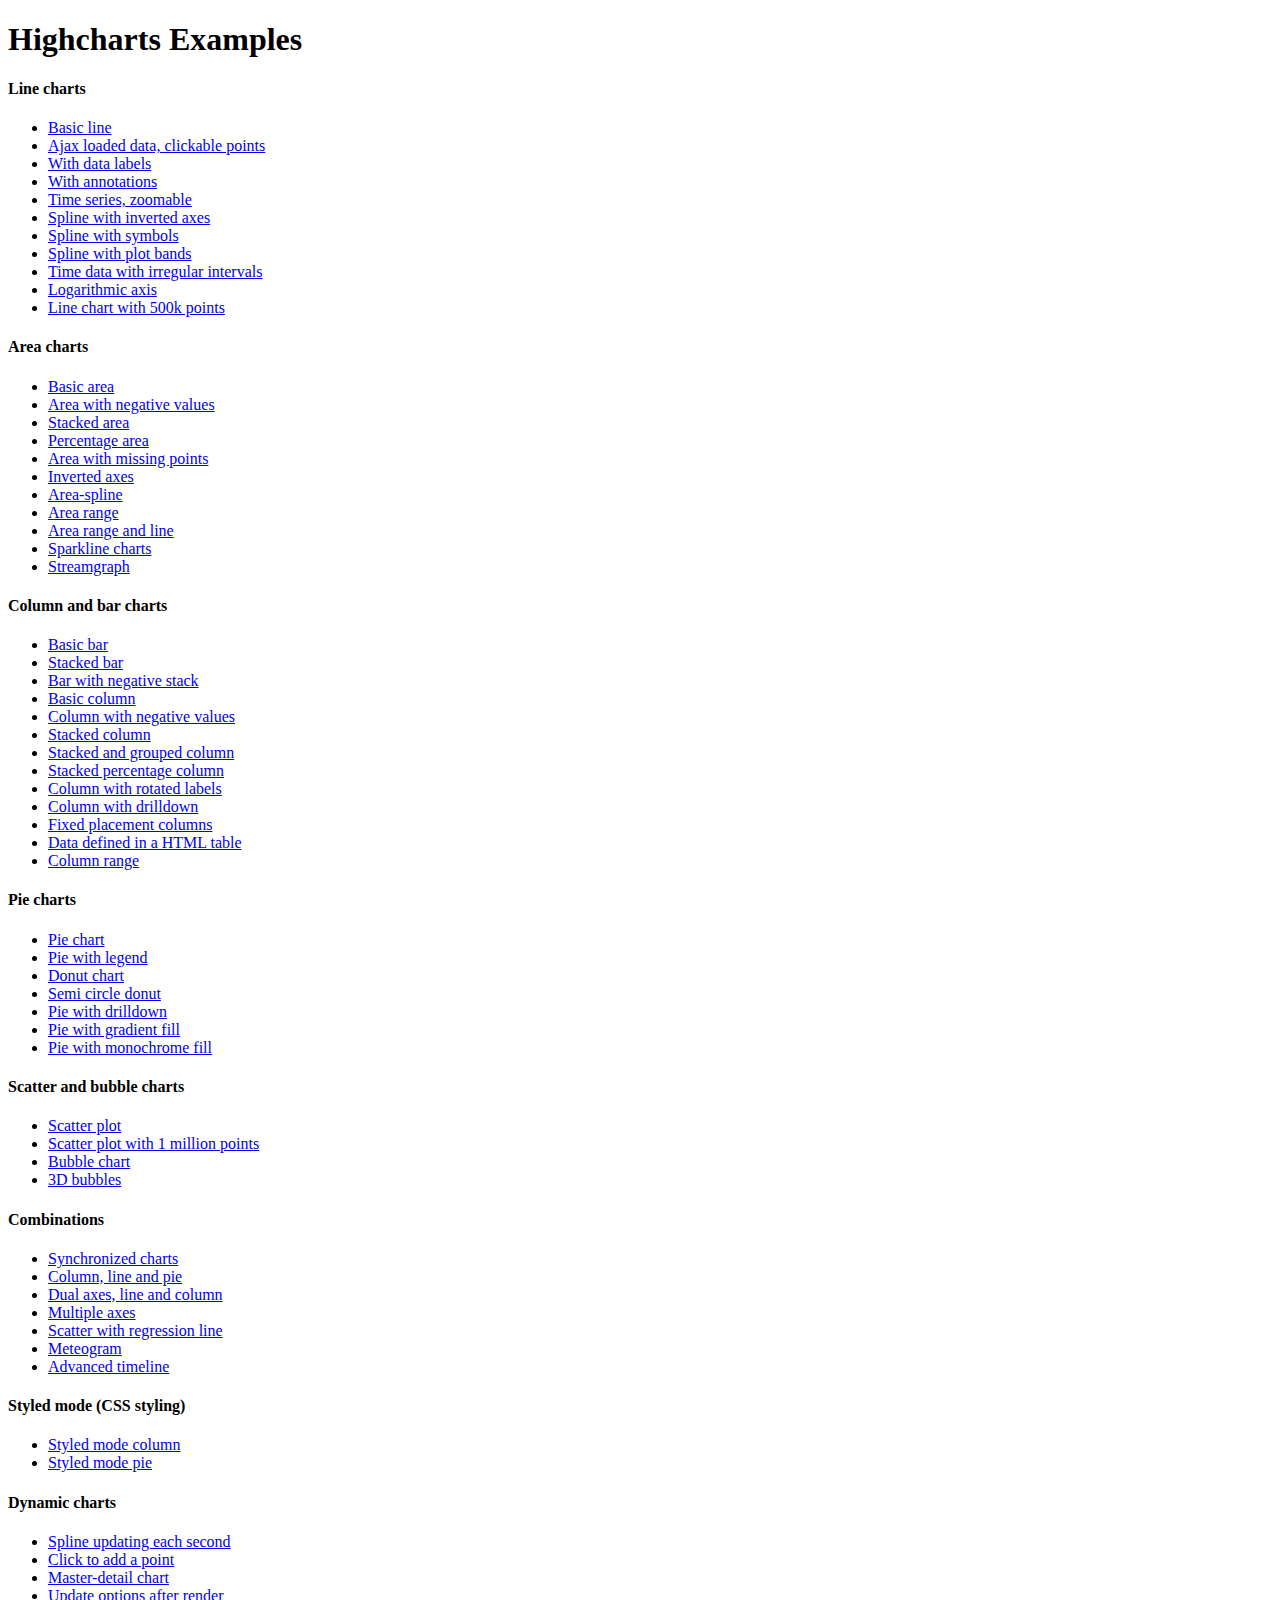
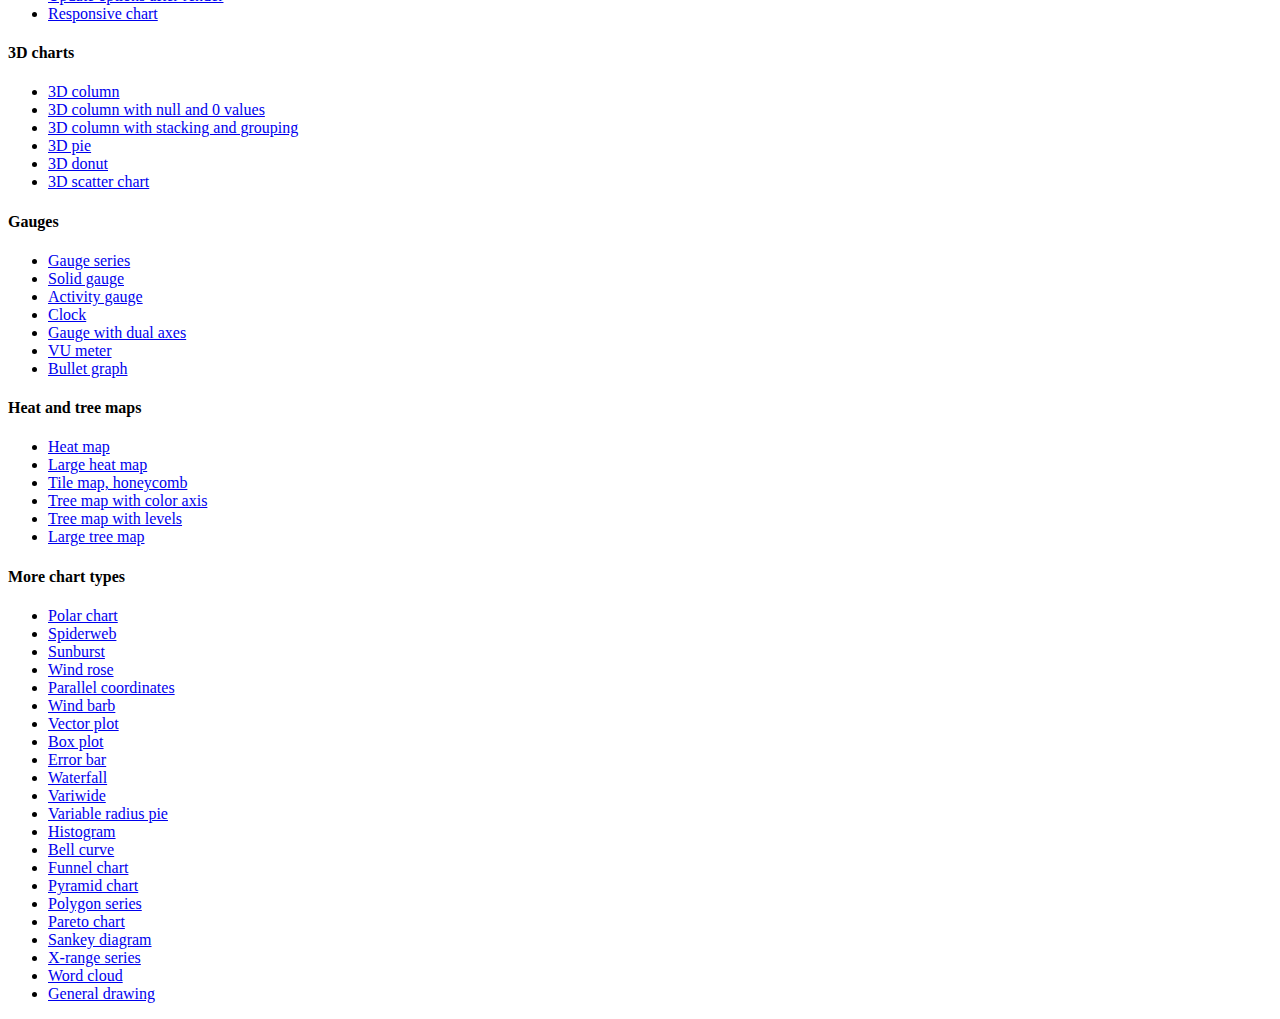
<file: ProjetoCEEM/Scripts/Administrativa/js/highcharts-6.0.7/index.htm>
<!DOCTYPE HTML PUBLIC "-//W3C//DTD HTML 4.01//EN" "http://www.w3.org/TR/html4/strict.dtd">
<html>
	<head>
		<meta http-equiv="Content-Type" content="text/html; charset=utf-8" />
		<meta name="viewport" content="width=device-width, initial-scale=1" />
		<title>Highcharts Examples</title>
	</head>
	<body>
		<h1>Highcharts Examples</h1>
		<h4>Line charts</h4>
		<ul>
			<li><a href="examples/line-basic/index.htm">Basic line</a></li>
			<li><a href="examples/line-ajax/index.htm">Ajax loaded data, clickable points</a></li>
			<li><a href="examples/line-labels/index.htm">With data labels</a></li>
			<li><a href="examples/annotations/index.htm">With annotations</a></li>
			<li><a href="examples/line-time-series/index.htm">Time series, zoomable</a></li>
			<li><a href="examples/spline-inverted/index.htm">Spline with inverted axes</a></li>
			<li><a href="examples/spline-symbols/index.htm">Spline with symbols</a></li>
			<li><a href="examples/spline-plot-bands/index.htm">Spline with plot bands</a></li>
			<li><a href="examples/spline-irregular-time/index.htm">Time data with irregular intervals</a></li>
			<li><a href="examples/line-log-axis/index.htm">Logarithmic axis</a></li>
			<li><a href="examples/line-boost/index.htm">Line chart with 500k points</a></li>
		</ul>
		<h4>Area charts</h4>
		<ul>
			<li><a href="examples/area-basic/index.htm">Basic area</a></li>
			<li><a href="examples/area-negative/index.htm">Area with negative values</a></li>
			<li><a href="examples/area-stacked/index.htm">Stacked area</a></li>
			<li><a href="examples/area-stacked-percent/index.htm">Percentage area</a></li>
			<li><a href="examples/area-missing/index.htm">Area with missing points</a></li>
			<li><a href="examples/area-inverted/index.htm">Inverted axes</a></li>
			<li><a href="examples/areaspline/index.htm">Area-spline</a></li>
			<li><a href="examples/arearange/index.htm">Area range</a></li>
			<li><a href="examples/arearange-line/index.htm">Area range and line</a></li>
			<li><a href="examples/sparkline/index.htm">Sparkline charts</a></li>
			<li><a href="examples/streamgraph/index.htm">Streamgraph</a></li>
		</ul>
		<h4>Column and bar charts</h4>
		<ul>
			<li><a href="examples/bar-basic/index.htm">Basic bar</a></li>
			<li><a href="examples/bar-stacked/index.htm">Stacked bar</a></li>
			<li><a href="examples/bar-negative-stack/index.htm">Bar with negative stack</a></li>
			<li><a href="examples/column-basic/index.htm">Basic column</a></li>
			<li><a href="examples/column-negative/index.htm">Column with negative values</a></li>
			<li><a href="examples/column-stacked/index.htm">Stacked column</a></li>
			<li><a href="examples/column-stacked-and-grouped/index.htm">Stacked and grouped column</a></li>
			<li><a href="examples/column-stacked-percent/index.htm">Stacked percentage column</a></li>
			<li><a href="examples/column-rotated-labels/index.htm">Column with rotated labels</a></li>
			<li><a href="examples/column-drilldown/index.htm">Column with drilldown</a></li>
			<li><a href="examples/column-placement/index.htm">Fixed placement columns</a></li>
			<li><a href="examples/column-parsed/index.htm">Data defined in a HTML table</a></li>
			<li><a href="examples/columnrange/index.htm">Column range</a></li>
		</ul>
		<h4>Pie charts</h4>
		<ul>
			<li><a href="examples/pie-basic/index.htm">Pie chart</a></li>
			<li><a href="examples/pie-legend/index.htm">Pie with legend</a></li>
			<li><a href="examples/pie-donut/index.htm">Donut chart</a></li>
			<li><a href="examples/pie-semi-circle/index.htm">Semi circle donut</a></li>
			<li><a href="examples/pie-drilldown/index.htm">Pie with drilldown</a></li>
			<li><a href="examples/pie-gradient/index.htm">Pie with gradient fill</a></li>
			<li><a href="examples/pie-monochrome/index.htm">Pie with monochrome fill</a></li>
		</ul>
		<h4>Scatter and bubble charts</h4>
		<ul>
			<li><a href="examples/scatter/index.htm">Scatter plot</a></li>
			<li><a href="examples/scatter-boost/index.htm">Scatter plot with 1 million points</a></li>
			<li><a href="examples/bubble/index.htm">Bubble chart</a></li>
			<li><a href="examples/bubble-3d/index.htm">3D bubbles</a></li>
		</ul>
		<h4>Combinations</h4>
		<ul>
			<li><a href="examples/synchronized-charts/index.htm">Synchronized charts</a></li>
			<li><a href="examples/combo/index.htm">Column, line and pie</a></li>
			<li><a href="examples/combo-dual-axes/index.htm">Dual axes, line and column</a></li>
			<li><a href="examples/combo-multi-axes/index.htm">Multiple axes</a></li>
			<li><a href="examples/combo-regression/index.htm">Scatter with regression line</a></li>
			<li><a href="examples/combo-meteogram/index.htm">Meteogram</a></li>
			<li><a href="examples/combo-timeline/index.htm">Advanced timeline</a></li>
		</ul>
		<h4>Styled mode (CSS styling)</h4>
		<ul>
			<li><a href="examples/styled-mode-column/index.htm">Styled mode column</a></li>
			<li><a href="examples/styled-mode-pie/index.htm">Styled mode pie</a></li>
		</ul>
		<h4>Dynamic charts</h4>
		<ul>
			<li><a href="examples/dynamic-update/index.htm">Spline updating each second</a></li>
			<li><a href="examples/dynamic-click-to-add/index.htm">Click to add a point</a></li>
			<li><a href="examples/dynamic-master-detail/index.htm">Master-detail chart</a></li>
			<li><a href="examples/chart-update/index.htm">Update options after render</a></li>
			<li><a href="examples/responsive/index.htm">Responsive chart</a></li>
		</ul>
		<h4>3D charts</h4>
		<ul>
			<li><a href="examples/3d-column-interactive/index.htm">3D column</a></li>
			<li><a href="examples/3d-column-null-values/index.htm">3D column with null and 0 values</a></li>
			<li><a href="examples/3d-column-stacking-grouping/index.htm">3D column with stacking and grouping</a></li>
			<li><a href="examples/3d-pie/index.htm">3D pie</a></li>
			<li><a href="examples/3d-pie-donut/index.htm">3D donut</a></li>
			<li><a href="examples/3d-scatter-draggable/index.htm">3D scatter chart</a></li>
		</ul>
		<h4>Gauges</h4>
		<ul>
			<li><a href="examples/gauge-speedometer/index.htm">Gauge series</a></li>
			<li><a href="examples/gauge-solid/index.htm">Solid gauge</a></li>
			<li><a href="examples/gauge-activity/index.htm">Activity gauge</a></li>
			<li><a href="examples/gauge-clock/index.htm">Clock</a></li>
			<li><a href="examples/gauge-dual/index.htm">Gauge with dual axes</a></li>
			<li><a href="examples/gauge-vu-meter/index.htm">VU meter</a></li>
			<li><a href="examples/bullet-graph/index.htm">Bullet graph</a></li>
		</ul>
		<h4>Heat and tree maps</h4>
		<ul>
			<li><a href="examples/heatmap/index.htm">Heat map</a></li>
			<li><a href="examples/heatmap-canvas/index.htm">Large heat map</a></li>
			<li><a href="examples/honeycomb-usa/index.htm">Tile map, honeycomb</a></li>
			<li><a href="examples/treemap-coloraxis/index.htm">Tree map with color axis</a></li>
			<li><a href="examples/treemap-with-levels/index.htm">Tree map with levels</a></li>
			<li><a href="examples/treemap-large-dataset/index.htm">Large tree map</a></li>
		</ul>
		<h4>More chart types</h4>
		<ul>
			<li><a href="examples/polar/index.htm">Polar chart</a></li>
			<li><a href="examples/polar-spider/index.htm">Spiderweb</a></li>
			<li><a href="examples/sunburst/index.htm">Sunburst</a></li>
			<li><a href="examples/polar-wind-rose/index.htm">Wind rose</a></li>
			<li><a href="examples/parallel-coordinates/index.htm">Parallel coordinates</a></li>
			<li><a href="examples/windbarb-series/index.htm">Wind barb</a></li>
			<li><a href="examples/vector-plot/index.htm">Vector plot</a></li>
			<li><a href="examples/box-plot/index.htm">Box plot</a></li>
			<li><a href="examples/error-bar/index.htm">Error bar</a></li>
			<li><a href="examples/waterfall/index.htm">Waterfall</a></li>
			<li><a href="examples/variwide/index.htm">Variwide</a></li>
			<li><a href="examples/variable-radius-pie/index.htm">Variable radius pie</a></li>
			<li><a href="examples/histogram/index.htm">Histogram</a></li>
			<li><a href="examples/bellcurve/index.htm">Bell curve</a></li>
			<li><a href="examples/funnel/index.htm">Funnel chart</a></li>
			<li><a href="examples/pyramid/index.htm">Pyramid chart</a></li>
			<li><a href="examples/polygon/index.htm">Polygon series</a></li>
			<li><a href="examples/pareto/index.htm">Pareto chart</a></li>
			<li><a href="examples/sankey-diagram/index.htm">Sankey diagram</a></li>
			<li><a href="examples/x-range/index.htm">X-range series</a></li>
			<li><a href="examples/wordcloud/index.htm">Word cloud</a></li>
			<li><a href="examples/renderer/index.htm">General drawing</a></li>
		</ul>
	</body>
</html>
</file>
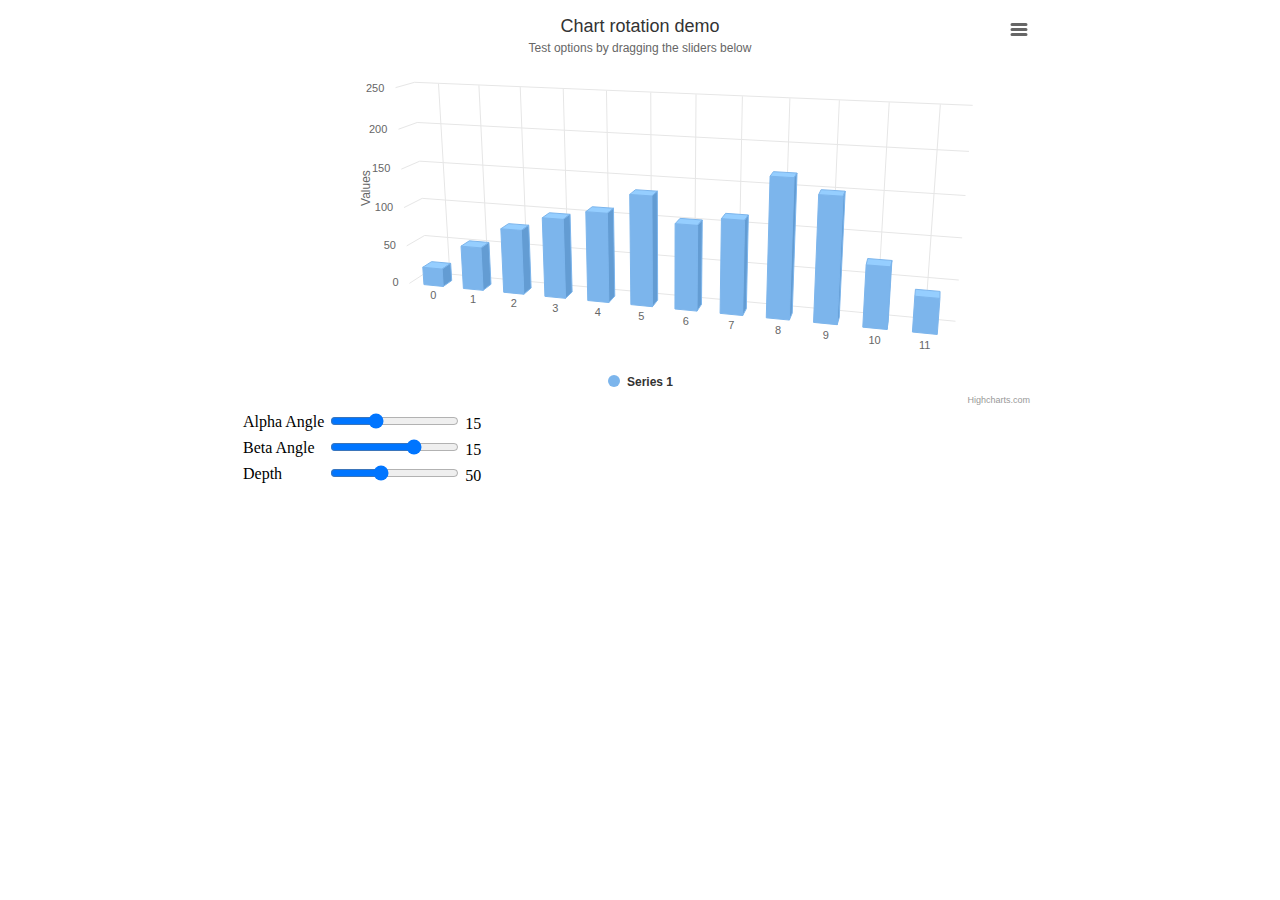
<file: ProjetoCEEM/Scripts/Administrativa/js/highcharts-6.0.7/examples/3d-column-interactive/index.htm>
<!DOCTYPE HTML>
<html>
	<head>
		<meta http-equiv="Content-Type" content="text/html; charset=utf-8">
		<meta name="viewport" content="width=device-width, initial-scale=1">
		<title>Highcharts Example</title>

		<style type="text/css">
#container, #sliders {
    min-width: 310px; 
    max-width: 800px;
    margin: 0 auto;
}
#container {
    height: 400px; 
}
		</style>
	</head>
	<body>
<script src="https://code.jquery.com/jquery-3.1.1.min.js"></script>
<script src="../../code/highcharts.js"></script>
<script src="../../code/highcharts-3d.js"></script>
<script src="../../code/modules/exporting.js"></script>

<div id="container"></div>
<div id="sliders">
    <table>
        <tr>
        	<td>Alpha Angle</td>
        	<td><input id="alpha" type="range" min="0" max="45" value="15"/> <span id="alpha-value" class="value"></span></td>
        </tr>
        <tr>
        	<td>Beta Angle</td>
        	<td><input id="beta" type="range" min="-45" max="45" value="15"/> <span id="beta-value" class="value"></span></td>
        </tr>
        <tr>
        	<td>Depth</td>
        	<td><input id="depth" type="range" min="20" max="100" value="50"/> <span id="depth-value" class="value"></span></td>
        </tr>
    </table>
</div>


		<script type="text/javascript">

// Set up the chart
var chart = new Highcharts.Chart({
    chart: {
        renderTo: 'container',
        type: 'column',
        options3d: {
            enabled: true,
            alpha: 15,
            beta: 15,
            depth: 50,
            viewDistance: 25
        }
    },
    title: {
        text: 'Chart rotation demo'
    },
    subtitle: {
        text: 'Test options by dragging the sliders below'
    },
    plotOptions: {
        column: {
            depth: 25
        }
    },
    series: [{
        data: [29.9, 71.5, 106.4, 129.2, 144.0, 176.0, 135.6, 148.5, 216.4, 194.1, 95.6, 54.4]
    }]
});

function showValues() {
    $('#alpha-value').html(chart.options.chart.options3d.alpha);
    $('#beta-value').html(chart.options.chart.options3d.beta);
    $('#depth-value').html(chart.options.chart.options3d.depth);
}

// Activate the sliders
$('#sliders input').on('input change', function () {
    chart.options.chart.options3d[this.id] = parseFloat(this.value);
    showValues();
    chart.redraw(false);
});

showValues();
		</script>
	</body>
</html>
</file>
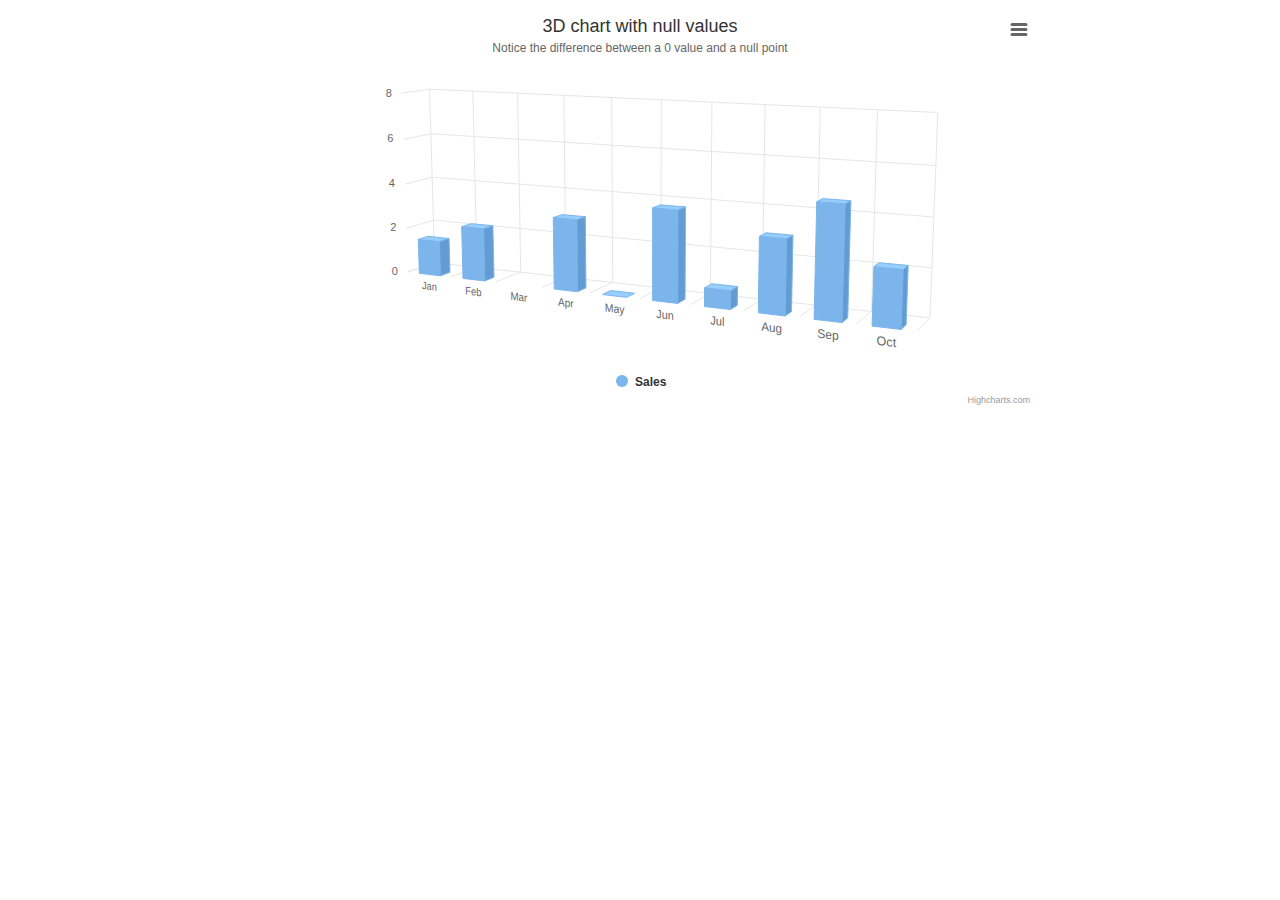
<file: ProjetoCEEM/Scripts/Administrativa/js/highcharts-6.0.7/examples/3d-column-null-values/index.htm>
<!DOCTYPE HTML>
<html>
	<head>
		<meta http-equiv="Content-Type" content="text/html; charset=utf-8">
		<meta name="viewport" content="width=device-width, initial-scale=1">
		<title>Highcharts Example</title>

		<style type="text/css">
#container {
    height: 400px; 
    min-width: 310px; 
    max-width: 800px;
    margin: 0 auto;
}
		</style>
	</head>
	<body>

<script src="../../code/highcharts.js"></script>
<script src="../../code/highcharts-3d.js"></script>
<script src="../../code/modules/exporting.js"></script>

<div id="container" style="height: 400px"></div>


		<script type="text/javascript">

Highcharts.chart('container', {
    chart: {
        type: 'column',
        options3d: {
            enabled: true,
            alpha: 10,
            beta: 25,
            depth: 70
        }
    },
    title: {
        text: '3D chart with null values'
    },
    subtitle: {
        text: 'Notice the difference between a 0 value and a null point'
    },
    plotOptions: {
        column: {
            depth: 25
        }
    },
    xAxis: {
        categories: Highcharts.getOptions().lang.shortMonths,
        labels: {
            skew3d: true,
            style: {
                fontSize: '16px'
            }
        }
    },
    yAxis: {
        title: {
            text: null
        }
    },
    series: [{
        name: 'Sales',
        data: [2, 3, null, 4, 0, 5, 1, 4, 6, 3]
    }]
});
		</script>
	</body>
</html>
</file>
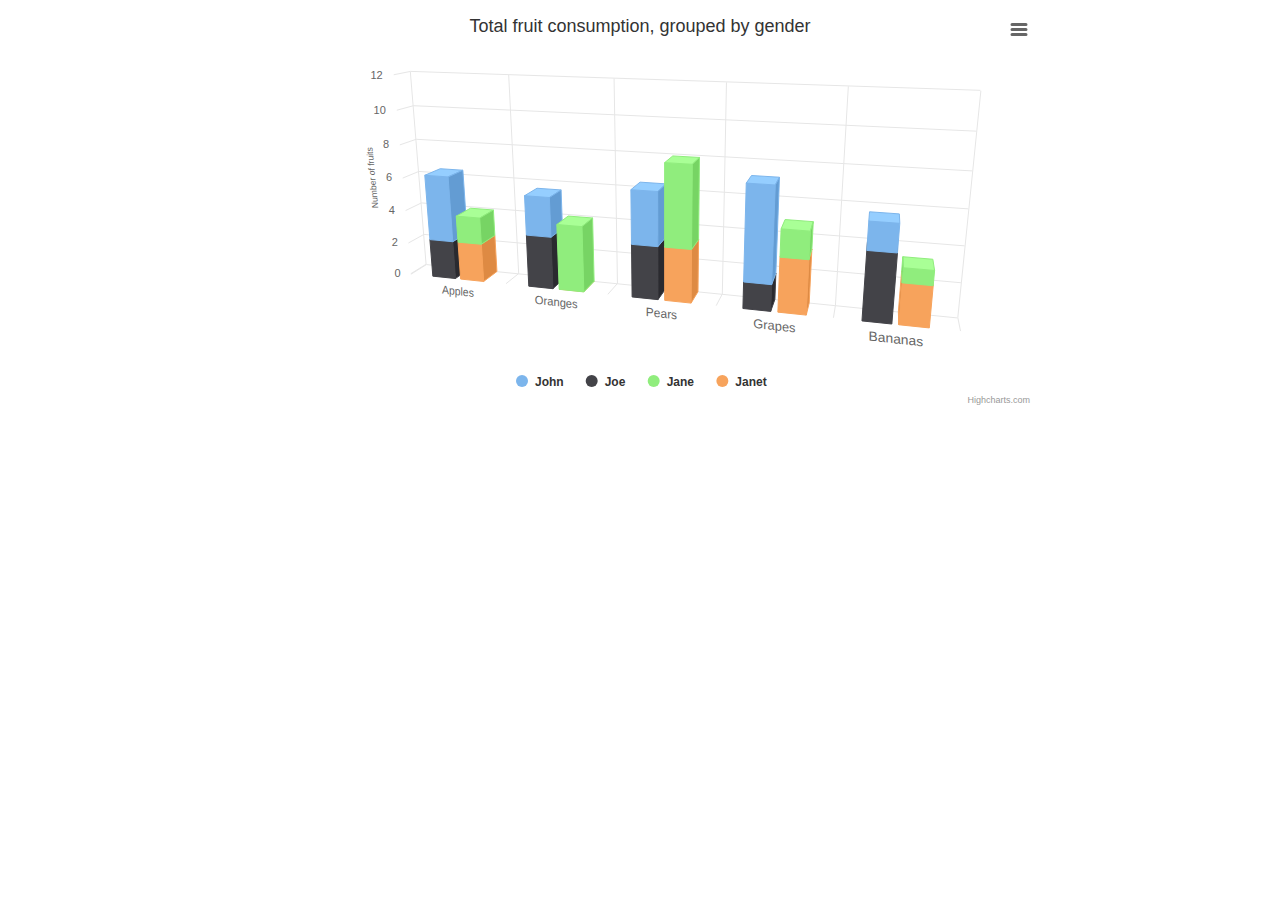
<file: ProjetoCEEM/Scripts/Administrativa/js/highcharts-6.0.7/examples/3d-column-stacking-grouping/index.htm>
<!DOCTYPE HTML>
<html>
	<head>
		<meta http-equiv="Content-Type" content="text/html; charset=utf-8">
		<meta name="viewport" content="width=device-width, initial-scale=1">
		<title>Highcharts Example</title>

		<style type="text/css">
#container {
    height: 400px; 
    min-width: 310px; 
    max-width: 800px;
    margin: 0 auto;
}
		</style>
	</head>
	<body>

<script src="../../code/highcharts.js"></script>
<script src="../../code/highcharts-3d.js"></script>
<script src="../../code/modules/exporting.js"></script>

<div id="container" style="height: 400px"></div>


		<script type="text/javascript">

Highcharts.chart('container', {
    chart: {
        type: 'column',
        options3d: {
            enabled: true,
            alpha: 15,
            beta: 15,
            viewDistance: 25,
            depth: 40
        }
    },

    title: {
        text: 'Total fruit consumption, grouped by gender'
    },

    xAxis: {
        categories: ['Apples', 'Oranges', 'Pears', 'Grapes', 'Bananas'],
        labels: {
            skew3d: true,
            style: {
                fontSize: '16px'
            }
        }
    },

    yAxis: {
        allowDecimals: false,
        min: 0,
        title: {
            text: 'Number of fruits',
            skew3d: true
        }
    },

    tooltip: {
        headerFormat: '<b>{point.key}</b><br>',
        pointFormat: '<span style="color:{series.color}">\u25CF</span> {series.name}: {point.y} / {point.stackTotal}'
    },

    plotOptions: {
        column: {
            stacking: 'normal',
            depth: 40
        }
    },

    series: [{
        name: 'John',
        data: [5, 3, 4, 7, 2],
        stack: 'male'
    }, {
        name: 'Joe',
        data: [3, 4, 4, 2, 5],
        stack: 'male'
    }, {
        name: 'Jane',
        data: [2, 5, 6, 2, 1],
        stack: 'female'
    }, {
        name: 'Janet',
        data: [3, 0, 4, 4, 3],
        stack: 'female'
    }]
});


		</script>
	</body>
</html>
</file>
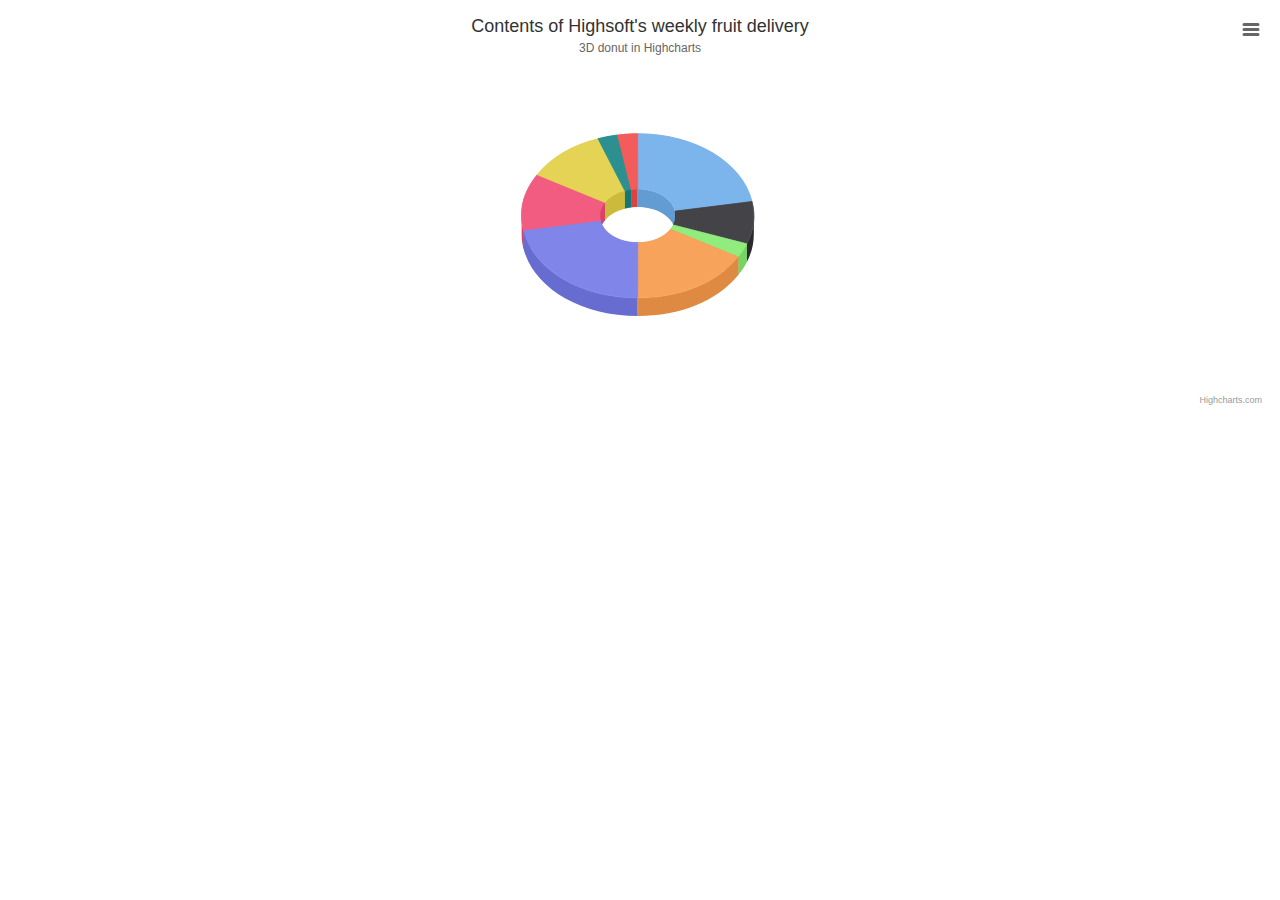
<file: ProjetoCEEM/Scripts/Administrativa/js/highcharts-6.0.7/examples/3d-pie-donut/index.htm>
<!DOCTYPE HTML>
<html>
	<head>
		<meta http-equiv="Content-Type" content="text/html; charset=utf-8">
		<meta name="viewport" content="width=device-width, initial-scale=1">
		<title>Highcharts Example</title>

		<style type="text/css">

		</style>
	</head>
	<body>

<script src="../../code/highcharts.js"></script>
<script src="../../code/highcharts-3d.js"></script>
<script src="../../code/modules/exporting.js"></script>

<div id="container" style="height: 400px"></div>


		<script type="text/javascript">

Highcharts.chart('container', {
    chart: {
        type: 'pie',
        options3d: {
            enabled: true,
            alpha: 45
        }
    },
    title: {
        text: 'Contents of Highsoft\'s weekly fruit delivery'
    },
    subtitle: {
        text: '3D donut in Highcharts'
    },
    plotOptions: {
        pie: {
            innerSize: 100,
            depth: 45
        }
    },
    series: [{
        name: 'Delivered amount',
        data: [
            ['Bananas', 8],
            ['Kiwi', 3],
            ['Mixed nuts', 1],
            ['Oranges', 6],
            ['Apples', 8],
            ['Pears', 4],
            ['Clementines', 4],
            ['Reddish (bag)', 1],
            ['Grapes (bunch)', 1]
        ]
    }]
});
		</script>
	</body>
</html>
</file>
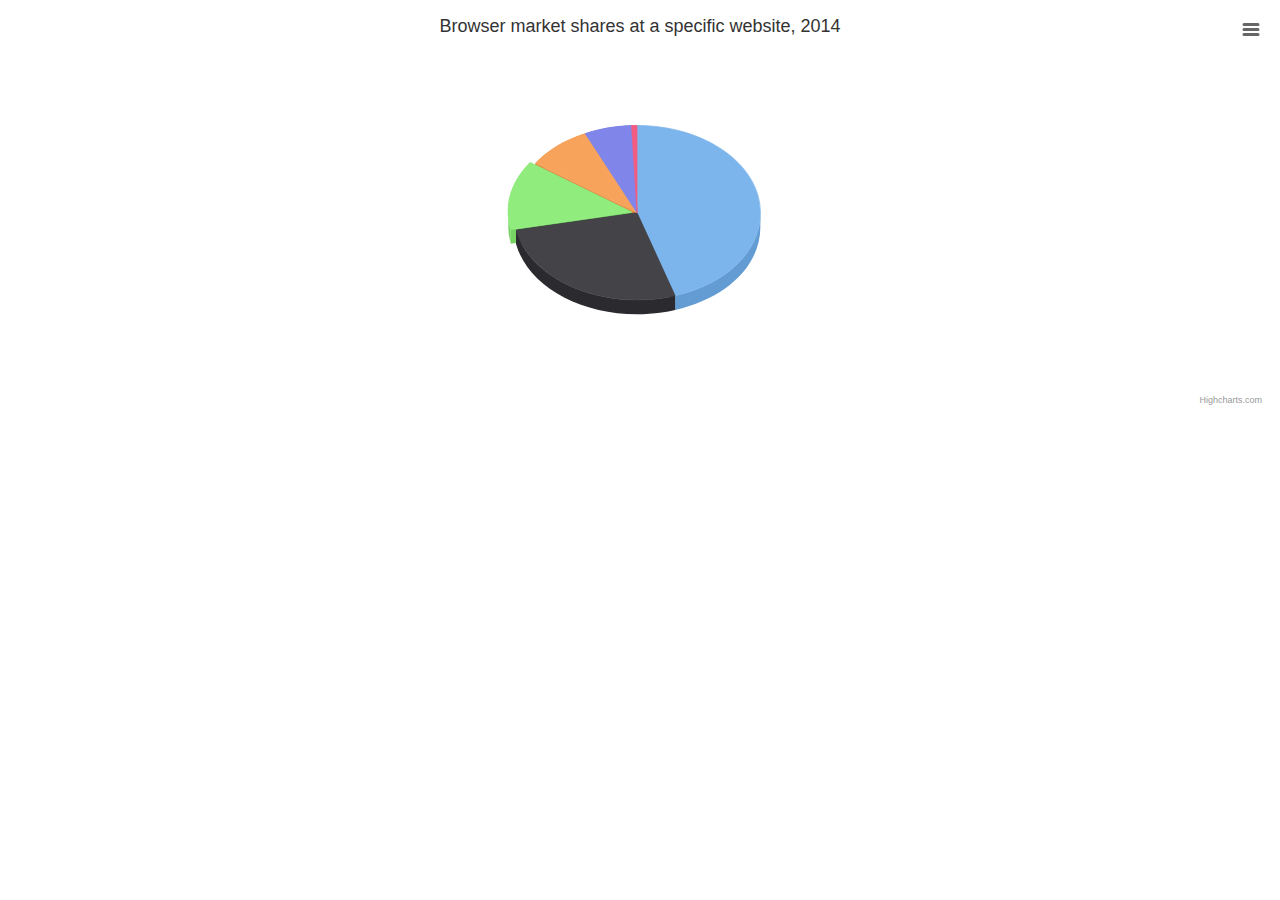
<file: ProjetoCEEM/Scripts/Administrativa/js/highcharts-6.0.7/examples/3d-pie/index.htm>
<!DOCTYPE HTML>
<html>
	<head>
		<meta http-equiv="Content-Type" content="text/html; charset=utf-8">
		<meta name="viewport" content="width=device-width, initial-scale=1">
		<title>Highcharts Example</title>

		<style type="text/css">

		</style>
	</head>
	<body>

<script src="../../code/highcharts.js"></script>
<script src="../../code/highcharts-3d.js"></script>
<script src="../../code/modules/exporting.js"></script>

<div id="container" style="height: 400px"></div>


		<script type="text/javascript">

Highcharts.chart('container', {
    chart: {
        type: 'pie',
        options3d: {
            enabled: true,
            alpha: 45,
            beta: 0
        }
    },
    title: {
        text: 'Browser market shares at a specific website, 2014'
    },
    tooltip: {
        pointFormat: '{series.name}: <b>{point.percentage:.1f}%</b>'
    },
    plotOptions: {
        pie: {
            allowPointSelect: true,
            cursor: 'pointer',
            depth: 35,
            dataLabels: {
                enabled: true,
                format: '{point.name}'
            }
        }
    },
    series: [{
        type: 'pie',
        name: 'Browser share',
        data: [
            ['Firefox', 45.0],
            ['IE', 26.8],
            {
                name: 'Chrome',
                y: 12.8,
                sliced: true,
                selected: true
            },
            ['Safari', 8.5],
            ['Opera', 6.2],
            ['Others', 0.7]
        ]
    }]
});
		</script>
	</body>
</html>
</file>
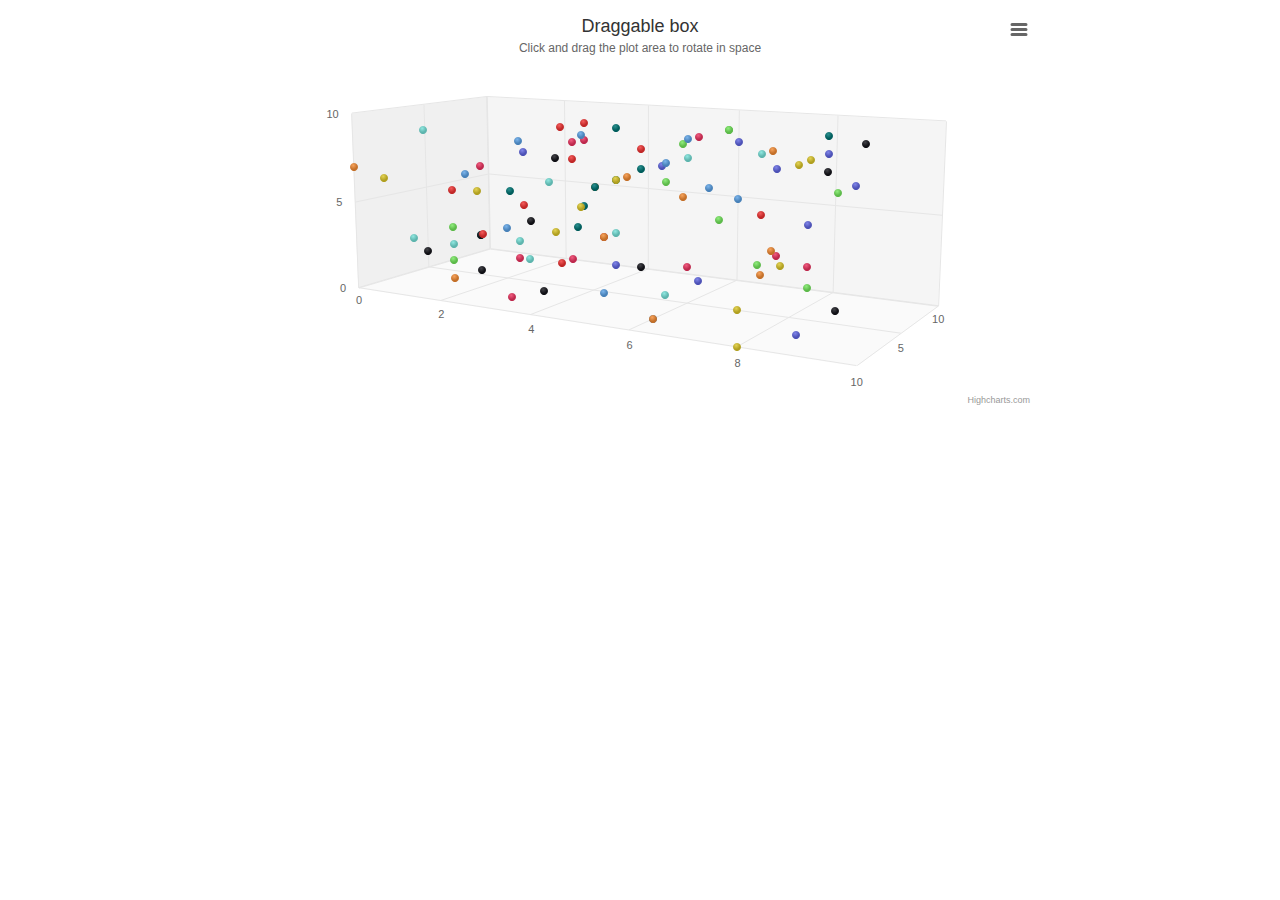
<file: ProjetoCEEM/Scripts/Administrativa/js/highcharts-6.0.7/examples/3d-scatter-draggable/index.htm>
<!DOCTYPE HTML>
<html>
	<head>
		<meta http-equiv="Content-Type" content="text/html; charset=utf-8">
		<meta name="viewport" content="width=device-width, initial-scale=1">
		<title>Highcharts Example</title>

		<style type="text/css">
#container {
    height: 400px; 
    min-width: 310px; 
    max-width: 800px;
    margin: 0 auto;
}
		</style>
	</head>
	<body>
<script src="https://code.jquery.com/jquery-3.1.1.min.js"></script>

<script src="../../code/highcharts.js"></script>
<script src="../../code/highcharts-3d.js"></script>
<script src="../../code/modules/exporting.js"></script>

<div id="container" style="height: 400px"></div>


		<script type="text/javascript">
// Give the points a 3D feel by adding a radial gradient
Highcharts.setOptions({
    colors: $.map(Highcharts.getOptions().colors, function (color) {
        return {
            radialGradient: {
                cx: 0.4,
                cy: 0.3,
                r: 0.5
            },
            stops: [
                [0, color],
                [1, Highcharts.Color(color).brighten(-0.2).get('rgb')]
            ]
        };
    })
});

// Set up the chart
var chart = new Highcharts.Chart({
    chart: {
        renderTo: 'container',
        margin: 100,
        type: 'scatter3d',
        options3d: {
            enabled: true,
            alpha: 10,
            beta: 30,
            depth: 250,
            viewDistance: 5,
            fitToPlot: false,
            frame: {
                bottom: { size: 1, color: 'rgba(0,0,0,0.02)' },
                back: { size: 1, color: 'rgba(0,0,0,0.04)' },
                side: { size: 1, color: 'rgba(0,0,0,0.06)' }
            }
        }
    },
    title: {
        text: 'Draggable box'
    },
    subtitle: {
        text: 'Click and drag the plot area to rotate in space'
    },
    plotOptions: {
        scatter: {
            width: 10,
            height: 10,
            depth: 10
        }
    },
    yAxis: {
        min: 0,
        max: 10,
        title: null
    },
    xAxis: {
        min: 0,
        max: 10,
        gridLineWidth: 1
    },
    zAxis: {
        min: 0,
        max: 10,
        showFirstLabel: false
    },
    legend: {
        enabled: false
    },
    series: [{
        name: 'Reading',
        colorByPoint: true,
        data: [[1, 6, 5], [8, 7, 9], [1, 3, 4], [4, 6, 8], [5, 7, 7], [6, 9, 6], [7, 0, 5], [2, 3, 3], [3, 9, 8], [3, 6, 5], [4, 9, 4], [2, 3, 3], [6, 9, 9], [0, 7, 0], [7, 7, 9], [7, 2, 9], [0, 6, 2], [4, 6, 7], [3, 7, 7], [0, 1, 7], [2, 8, 6], [2, 3, 7], [6, 4, 8], [3, 5, 9], [7, 9, 5], [3, 1, 7], [4, 4, 2], [3, 6, 2], [3, 1, 6], [6, 8, 5], [6, 6, 7], [4, 1, 1], [7, 2, 7], [7, 7, 0], [8, 8, 9], [9, 4, 1], [8, 3, 4], [9, 8, 9], [3, 5, 3], [0, 2, 4], [6, 0, 2], [2, 1, 3], [5, 8, 9], [2, 1, 1], [9, 7, 6], [3, 0, 2], [9, 9, 0], [3, 4, 8], [2, 6, 1], [8, 9, 2], [7, 6, 5], [6, 3, 1], [9, 3, 1], [8, 9, 3], [9, 1, 0], [3, 8, 7], [8, 0, 0], [4, 9, 7], [8, 6, 2], [4, 3, 0], [2, 3, 5], [9, 1, 4], [1, 1, 4], [6, 0, 2], [6, 1, 6], [3, 8, 8], [8, 8, 7], [5, 5, 0], [3, 9, 6], [5, 4, 3], [6, 8, 3], [0, 1, 5], [6, 7, 3], [8, 3, 2], [3, 8, 3], [2, 1, 6], [4, 6, 7], [8, 9, 9], [5, 4, 2], [6, 1, 3], [6, 9, 5], [4, 8, 2], [9, 7, 4], [5, 4, 2], [9, 6, 1], [2, 7, 3], [4, 5, 4], [6, 8, 1], [3, 4, 0], [2, 2, 6], [5, 1, 2], [9, 9, 7], [6, 9, 9], [8, 4, 3], [4, 1, 7], [6, 2, 5], [0, 4, 9], [3, 5, 9], [6, 9, 1], [1, 9, 2]]
    }]
});


// Add mouse events for rotation
$(chart.container).on('mousedown.hc touchstart.hc', function (eStart) {
    eStart = chart.pointer.normalize(eStart);

    var posX = eStart.chartX,
        posY = eStart.chartY,
        alpha = chart.options.chart.options3d.alpha,
        beta = chart.options.chart.options3d.beta,
        newAlpha,
        newBeta,
        sensitivity = 5; // lower is more sensitive

    $(document).on({
        'mousemove.hc touchmove.hc': function (e) {
            // Run beta
            e = chart.pointer.normalize(e);
            newBeta = beta + (posX - e.chartX) / sensitivity;
            chart.options.chart.options3d.beta = newBeta;

            // Run alpha
            newAlpha = alpha + (e.chartY - posY) / sensitivity;
            chart.options.chart.options3d.alpha = newAlpha;

            chart.redraw(false);
        },
        'mouseup touchend': function () {
            $(document).off('.hc');
        }
    });
});

		</script>
	</body>
</html>
</file>
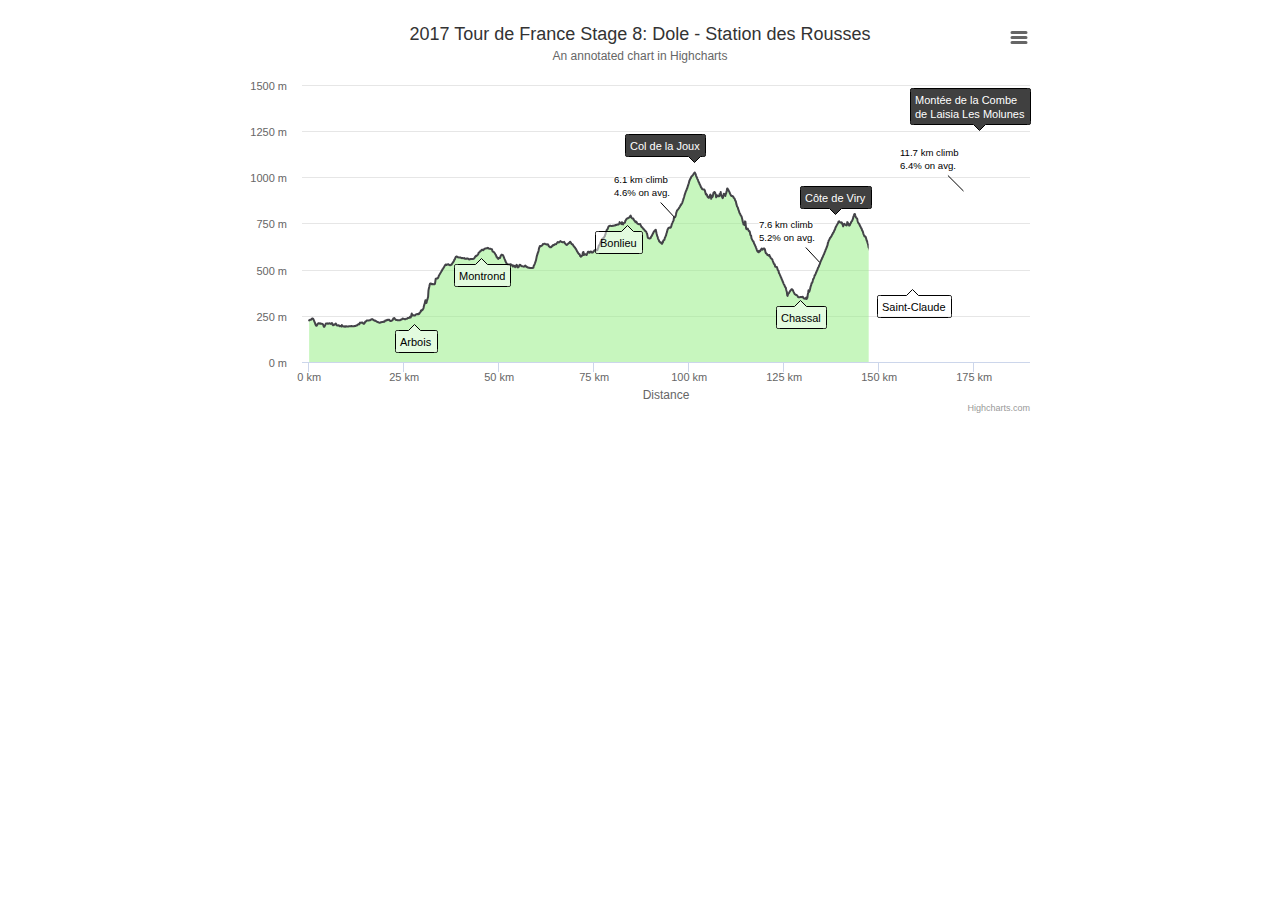
<file: ProjetoCEEM/Scripts/Administrativa/js/highcharts-6.0.7/examples/annotations/index.htm>
<!DOCTYPE HTML>
<html>
	<head>
		<meta http-equiv="Content-Type" content="text/html; charset=utf-8">
		<meta name="viewport" content="width=device-width, initial-scale=1">
		<title>Highcharts Example</title>

		<style type="text/css">
#container {
    max-width: 800px;
    height: 400px;
    margin: 1em auto;
}
		</style>
	</head>
	<body>
<script src="../../code/highcharts.js"></script>
<script src="../../code/modules/annotations.js"></script>
<script src="../../code/modules/exporting.js"></script>

<div id="container" style="height: 400px; min-width: 380px"></div>




		<script type="text/javascript">
// Data generated from http://www.bikeforums.net/professional-cycling-fans/1113087-2017-tour-de-france-gpx-tcx-files.html
var elevationData = [
    [0.0, 225],
    [0.1, 226],
    [0.2, 228],
    [0.3, 228],
    [0.4, 229],
    [0.5, 229],
    [0.6, 230],
    [0.7, 234],
    [0.8, 235],
    [0.9, 236],
    [1.0, 235],
    [1.1, 232],
    [1.2, 228],
    [1.3, 223],
    [1.4, 218],
    [1.5, 214],
    [1.6, 207],
    [1.7, 202],
    [1.8, 198],
    [1.9, 196],
    [2.0, 197],
    [2.1, 200],
    [2.2, 205],
    [2.3, 206],
    [2.4, 210],
    [2.5, 210],
    [2.6, 210],
    [2.7, 209],
    [2.8, 208],
    [2.9, 207],
    [3.0, 209],
    [3.1, 208],
    [3.2, 207],
    [3.3, 207],
    [3.4, 206],
    [3.5, 206],
    [3.6, 205],
    [3.7, 201],
    [3.8, 195],
    [3.9, 191],
    [4.0, 191],
    [4.1, 195],
    [4.2, 199],
    [4.3, 203],
    [4.4, 208],
    [4.5, 208],
    [4.6, 208],
    [4.7, 208],
    [4.8, 209],
    [4.9, 207],
    [5.0, 207],
    [5.1, 208],
    [5.2, 209],
    [5.3, 208],
    [5.4, 210],
    [5.5, 209],
    [5.6, 209],
    [5.7, 206],
    [5.8, 207],
    [5.9, 209],
    [6.0, 211],
    [6.1, 206],
    [6.2, 201],
    [6.3, 199],
    [6.4, 200],
    [6.5, 202],
    [6.6, 203],
    [6.7, 202],
    [6.8, 204],
    [6.9, 206],
    [7.0, 208],
    [7.1, 205],
    [7.2, 202],
    [7.3, 198],
    [7.4, 198],
    [7.5, 198],
    [7.6, 198],
    [7.7, 198],
    [7.8, 199],
    [7.9, 197],
    [8.0, 194],
    [8.1, 194],
    [8.2, 195],
    [8.3, 195],
    [8.4, 196],
    [8.5, 192],
    [8.6, 200],
    [8.7, 197],
    [8.8, 194],
    [8.9, 194],
    [9.0, 193],
    [9.1, 192],
    [9.2, 192],
    [9.3, 193],
    [9.4, 191],
    [9.5, 191],
    [9.6, 193],
    [9.7, 193],
    [9.8, 194],
    [9.9, 192],
    [10.0, 192],
    [10.1, 192],
    [10.2, 192],
    [10.3, 192],
    [10.4, 193],
    [10.5, 193],
    [10.6, 193],
    [10.7, 193],
    [10.8, 194],
    [10.9, 194],
    [11.0, 194],
    [11.1, 195],
    [11.2, 194],
    [11.3, 194],
    [11.4, 194],
    [11.5, 194],
    [11.6, 193],
    [11.7, 194],
    [11.8, 194],
    [11.9, 194],
    [12.0, 195],
    [12.1, 195],
    [12.2, 195],
    [12.3, 197],
    [12.4, 197],
    [12.5, 197],
    [12.6, 198],
    [12.7, 201],
    [12.8, 202],
    [12.9, 203],
    [13.0, 205],
    [13.1, 205],
    [13.2, 204],
    [13.3, 210],
    [13.4, 213],
    [13.5, 212],
    [13.6, 213],
    [13.7, 213],
    [13.8, 213],
    [13.9, 214],
    [14.0, 214],
    [14.1, 212],
    [14.2, 209],
    [14.3, 207],
    [14.4, 207],
    [14.5, 208],
    [14.6, 211],
    [14.7, 215],
    [14.8, 219],
    [14.9, 219],
    [15.0, 221],
    [15.1, 224],
    [15.2, 224],
    [15.3, 225],
    [15.4, 225],
    [15.5, 225],
    [15.6, 225],
    [15.7, 225],
    [15.8, 225],
    [15.9, 226],
    [16.0, 226],
    [16.1, 227],
    [16.2, 227],
    [16.3, 230],
    [16.4, 231],
    [16.5, 231],
    [16.6, 232],
    [16.7, 230],
    [16.8, 229],
    [16.9, 228],
    [17.0, 226],
    [17.1, 226],
    [17.2, 224],
    [17.3, 223],
    [17.4, 224],
    [17.5, 223],
    [17.6, 221],
    [17.7, 220],
    [17.8, 218],
    [17.9, 217],
    [18.0, 216],
    [18.1, 216],
    [18.2, 215],
    [18.3, 214],
    [18.4, 213],
    [18.5, 212],
    [18.6, 212],
    [18.7, 213],
    [18.8, 214],
    [18.9, 215],
    [19.0, 215],
    [19.1, 216],
    [19.2, 217],
    [19.3, 216],
    [19.4, 216],
    [19.5, 217],
    [19.6, 219],
    [19.7, 218],
    [19.8, 218],
    [19.9, 220],
    [20.0, 224],
    [20.1, 224],
    [20.2, 225],
    [20.3, 224],
    [20.4, 225],
    [20.5, 228],
    [20.6, 228],
    [20.7, 227],
    [20.8, 228],
    [20.9, 228],
    [21.0, 228],
    [21.1, 229],
    [21.2, 225],
    [21.3, 223],
    [21.4, 222],
    [21.5, 222],
    [21.6, 223],
    [21.7, 224],
    [21.8, 224],
    [21.9, 226],
    [22.0, 228],
    [22.1, 233],
    [22.2, 237],
    [22.3, 237],
    [22.4, 238],
    [22.5, 236],
    [22.6, 232],
    [22.7, 232],
    [22.8, 228],
    [22.9, 227],
    [23.0, 227],
    [23.1, 227],
    [23.2, 227],
    [23.3, 226],
    [23.4, 226],
    [23.5, 226],
    [23.6, 226],
    [23.7, 226],
    [23.8, 226],
    [23.9, 226],
    [24.0, 228],
    [24.1, 228],
    [24.2, 229],
    [24.3, 230],
    [24.4, 230],
    [24.5, 233],
    [24.6, 235],
    [24.7, 234],
    [24.8, 234],
    [24.9, 233],
    [25.0, 233],
    [25.1, 232],
    [25.2, 232],
    [25.3, 232],
    [25.4, 232],
    [25.5, 234],
    [25.6, 234],
    [25.7, 234],
    [25.8, 234],
    [25.9, 237],
    [26.0, 238],
    [26.1, 238],
    [26.2, 238],
    [26.3, 240],
    [26.4, 240],
    [26.5, 244],
    [26.6, 241],
    [26.7, 241],
    [26.8, 245],
    [26.9, 254],
    [27.0, 262],
    [27.1, 255],
    [27.2, 255],
    [27.3, 251],
    [27.4, 252],
    [27.5, 253],
    [27.6, 253],
    [27.7, 251],
    [27.8, 251],
    [27.9, 254],
    [28.0, 255],
    [28.1, 257],
    [28.2, 259],
    [28.3, 259],
    [28.4, 259],
    [28.5, 260],
    [28.6, 258],
    [28.7, 258],
    [28.8, 262],
    [28.9, 260],
    [29.0, 262],
    [29.1, 266],
    [29.2, 268],
    [29.3, 270],
    [29.4, 278],
    [29.5, 276],
    [29.6, 278],
    [29.7, 282],
    [29.8, 281],
    [29.9, 284],
    [30.0, 287],
    [30.1, 292],
    [30.2, 303],
    [30.3, 309],
    [30.4, 317],
    [30.5, 324],
    [30.6, 334],
    [30.7, 334],
    [30.8, 319],
    [30.9, 321],
    [31.0, 333],
    [31.1, 337],
    [31.2, 345],
    [31.3, 352],
    [31.4, 386],
    [31.5, 398],
    [31.6, 406],
    [31.7, 416],
    [31.8, 423],
    [31.9, 425],
    [32.0, 425],
    [32.1, 424],
    [32.2, 423],
    [32.3, 421],
    [32.4, 421],
    [32.5, 422],
    [32.6, 421],
    [32.7, 421],
    [32.8, 421],
    [32.9, 421],
    [33.0, 421],
    [33.1, 423],
    [33.2, 435],
    [33.3, 450],
    [33.4, 451],
    [33.5, 452],
    [33.6, 452],
    [33.7, 452],
    [33.8, 452],
    [33.9, 455],
    [34.0, 459],
    [34.1, 465],
    [34.2, 469],
    [34.3, 473],
    [34.4, 476],
    [34.5, 480],
    [34.6, 483],
    [34.7, 487],
    [34.8, 490],
    [34.9, 494],
    [35.0, 497],
    [35.1, 502],
    [35.2, 504],
    [35.3, 507],
    [35.4, 511],
    [35.5, 514],
    [35.6, 518],
    [35.7, 521],
    [35.8, 524],
    [35.9, 527],
    [36.0, 528],
    [36.1, 525],
    [36.2, 526],
    [36.3, 528],
    [36.4, 528],
    [36.5, 528],
    [36.6, 529],
    [36.7, 528],
    [36.8, 526],
    [36.9, 525],
    [37.0, 524],
    [37.1, 524],
    [37.2, 524],
    [37.3, 525],
    [37.4, 528],
    [37.5, 528],
    [37.6, 532],
    [37.7, 534],
    [37.8, 538],
    [37.9, 540],
    [38.0, 544],
    [38.1, 546],
    [38.2, 554],
    [38.3, 555],
    [38.4, 559],
    [38.5, 566],
    [38.6, 568],
    [38.7, 571],
    [38.8, 571],
    [38.9, 570],
    [39.0, 569],
    [39.1, 567],
    [39.2, 567],
    [39.3, 566],
    [39.4, 566],
    [39.5, 566],
    [39.6, 566],
    [39.7, 566],
    [39.8, 566],
    [39.9, 565],
    [40.0, 563],
    [40.1, 562],
    [40.2, 563],
    [40.3, 563],
    [40.4, 562],
    [40.5, 562],
    [40.6, 562],
    [40.7, 561],
    [40.8, 563],
    [40.9, 561],
    [41.0, 559],
    [41.1, 559],
    [41.2, 559],
    [41.3, 558],
    [41.4, 559],
    [41.5, 560],
    [41.6, 560],
    [41.7, 560],
    [41.8, 559],
    [41.9, 557],
    [42.0, 556],
    [42.1, 555],
    [42.2, 555],
    [42.3, 556],
    [42.4, 557],
    [42.5, 557],
    [42.6, 557],
    [42.7, 557],
    [42.8, 557],
    [42.9, 557],
    [43.0, 557],
    [43.1, 557],
    [43.2, 558],
    [43.3, 559],
    [43.4, 560],
    [43.5, 563],
    [43.6, 566],
    [43.7, 570],
    [43.8, 572],
    [43.9, 575],
    [44.0, 573],
    [44.1, 576],
    [44.2, 577],
    [44.3, 579],
    [44.4, 581],
    [44.5, 584],
    [44.6, 591],
    [44.7, 593],
    [44.8, 594],
    [44.9, 596],
    [45.0, 599],
    [45.1, 601],
    [45.2, 601],
    [45.3, 604],
    [45.4, 607],
    [45.5, 607],
    [45.6, 607],
    [45.7, 607],
    [45.8, 605],
    [45.9, 607],
    [46.0, 609],
    [46.1, 612],
    [46.2, 613],
    [46.3, 614],
    [46.4, 614],
    [46.5, 614],
    [46.6, 616],
    [46.7, 616],
    [46.8, 615],
    [46.9, 615],
    [47.0, 618],
    [47.1, 617],
    [47.2, 615],
    [47.3, 614],
    [47.4, 613],
    [47.5, 613],
    [47.6, 613],
    [47.7, 613],
    [47.8, 612],
    [47.9, 612],
    [48.0, 609],
    [48.1, 610],
    [48.2, 603],
    [48.3, 598],
    [48.4, 598],
    [48.5, 596],
    [48.6, 595],
    [48.7, 593],
    [48.8, 590],
    [48.9, 587],
    [49.0, 583],
    [49.1, 580],
    [49.2, 576],
    [49.3, 569],
    [49.4, 568],
    [49.5, 566],
    [49.6, 560],
    [49.7, 559],
    [49.8, 558],
    [49.9, 562],
    [50.0, 564],
    [50.1, 563],
    [50.2, 563],
    [50.3, 567],
    [50.4, 574],
    [50.5, 577],
    [50.6, 580],
    [50.7, 581],
    [50.8, 579],
    [50.9, 579],
    [51.0, 578],
    [51.1, 574],
    [51.2, 569],
    [51.3, 564],
    [51.4, 558],
    [51.5, 554],
    [51.6, 550],
    [51.7, 543],
    [51.8, 539],
    [51.9, 536],
    [52.0, 532],
    [52.1, 530],
    [52.2, 529],
    [52.3, 528],
    [52.4, 528],
    [52.5, 528],
    [52.6, 528],
    [52.7, 527],
    [52.8, 527],
    [52.9, 528],
    [53.0, 529],
    [53.1, 528],
    [53.2, 526],
    [53.3, 526],
    [53.4, 524],
    [53.5, 519],
    [53.6, 517],
    [53.7, 517],
    [53.8, 522],
    [53.9, 521],
    [54.0, 520],
    [54.1, 518],
    [54.2, 513],
    [54.3, 518],
    [54.4, 520],
    [54.5, 523],
    [54.6, 526],
    [54.7, 522],
    [54.8, 513],
    [54.9, 512],
    [55.0, 513],
    [55.1, 513],
    [55.2, 518],
    [55.3, 522],
    [55.4, 526],
    [55.5, 526],
    [55.6, 525],
    [55.7, 522],
    [55.8, 520],
    [55.9, 519],
    [56.0, 518],
    [56.1, 518],
    [56.2, 518],
    [56.3, 517],
    [56.4, 516],
    [56.5, 517],
    [56.6, 517],
    [56.7, 517],
    [56.8, 521],
    [56.9, 522],
    [57.0, 518],
    [57.1, 517],
    [57.2, 514],
    [57.3, 515],
    [57.4, 513],
    [57.5, 511],
    [57.6, 511],
    [57.7, 511],
    [57.8, 510],
    [57.9, 510],
    [58.0, 509],
    [58.1, 509],
    [58.2, 509],
    [58.3, 509],
    [58.4, 509],
    [58.5, 509],
    [58.6, 509],
    [58.7, 509],
    [58.8, 509],
    [58.9, 510],
    [59.0, 510],
    [59.1, 521],
    [59.2, 524],
    [59.3, 528],
    [59.4, 533],
    [59.5, 539],
    [59.6, 545],
    [59.7, 551],
    [59.8, 562],
    [59.9, 572],
    [60.0, 579],
    [60.1, 585],
    [60.2, 593],
    [60.3, 596],
    [60.4, 605],
    [60.5, 617],
    [60.6, 620],
    [60.7, 627],
    [60.8, 628],
    [60.9, 627],
    [61.0, 627],
    [61.1, 628],
    [61.2, 629],
    [61.3, 632],
    [61.4, 634],
    [61.5, 638],
    [61.6, 637],
    [61.7, 638],
    [61.8, 639],
    [61.9, 640],
    [62.0, 640],
    [62.1, 639],
    [62.2, 639],
    [62.3, 637],
    [62.4, 637],
    [62.5, 636],
    [62.6, 637],
    [62.7, 636],
    [62.8, 637],
    [62.9, 635],
    [63.0, 629],
    [63.1, 626],
    [63.2, 626],
    [63.3, 623],
    [63.4, 621],
    [63.5, 621],
    [63.6, 621],
    [63.7, 622],
    [63.8, 625],
    [63.9, 626],
    [64.0, 629],
    [64.1, 631],
    [64.2, 633],
    [64.3, 631],
    [64.4, 632],
    [64.5, 634],
    [64.6, 637],
    [64.7, 637],
    [64.8, 637],
    [64.9, 637],
    [65.0, 638],
    [65.1, 641],
    [65.2, 644],
    [65.3, 646],
    [65.4, 649],
    [65.5, 648],
    [65.6, 647],
    [65.7, 647],
    [65.8, 649],
    [65.9, 650],
    [66.0, 651],
    [66.1, 654],
    [66.2, 652],
    [66.3, 651],
    [66.4, 650],
    [66.5, 650],
    [66.6, 649],
    [66.7, 648],
    [66.8, 648],
    [66.9, 648],
    [67.0, 649],
    [67.1, 650],
    [67.2, 647],
    [67.3, 642],
    [67.4, 641],
    [67.5, 638],
    [67.6, 636],
    [67.7, 635],
    [67.8, 633],
    [67.9, 636],
    [68.0, 638],
    [68.1, 639],
    [68.2, 641],
    [68.3, 643],
    [68.4, 644],
    [68.5, 645],
    [68.6, 649],
    [68.7, 651],
    [68.8, 648],
    [68.9, 645],
    [69.0, 640],
    [69.1, 637],
    [69.2, 637],
    [69.3, 637],
    [69.4, 635],
    [69.5, 630],
    [69.6, 628],
    [69.7, 625],
    [69.8, 622],
    [69.9, 620],
    [70.0, 618],
    [70.1, 613],
    [70.2, 612],
    [70.3, 608],
    [70.4, 603],
    [70.5, 599],
    [70.6, 597],
    [70.7, 591],
    [70.8, 590],
    [70.9, 587],
    [71.0, 584],
    [71.1, 584],
    [71.2, 582],
    [71.3, 574],
    [71.4, 572],
    [71.5, 570],
    [71.6, 572],
    [71.7, 573],
    [71.8, 575],
    [71.9, 578],
    [72.0, 590],
    [72.1, 595],
    [72.2, 595],
    [72.3, 579],
    [72.4, 581],
    [72.5, 583],
    [72.6, 583],
    [72.7, 583],
    [72.8, 583],
    [72.9, 580],
    [73.0, 579],
    [73.1, 584],
    [73.2, 587],
    [73.3, 594],
    [73.4, 597],
    [73.5, 597],
    [73.6, 596],
    [73.7, 593],
    [73.8, 591],
    [73.9, 596],
    [74.0, 596],
    [74.1, 598],
    [74.2, 598],
    [74.3, 595],
    [74.4, 592],
    [74.5, 592],
    [74.6, 592],
    [74.7, 594],
    [74.8, 597],
    [74.9, 600],
    [75.0, 601],
    [75.1, 605],
    [75.2, 604],
    [75.3, 604],
    [75.4, 607],
    [75.5, 607],
    [75.6, 607],
    [75.7, 604],
    [75.8, 605],
    [75.9, 608],
    [76.0, 616],
    [76.1, 618],
    [76.2, 629],
    [76.3, 633],
    [76.4, 634],
    [76.5, 637],
    [76.6, 644],
    [76.7, 650],
    [76.8, 653],
    [76.9, 653],
    [77.0, 657],
    [77.1, 664],
    [77.2, 668],
    [77.3, 668],
    [77.4, 668],
    [77.5, 672],
    [77.6, 674],
    [77.7, 679],
    [77.8, 681],
    [77.9, 689],
    [78.0, 692],
    [78.1, 704],
    [78.2, 708],
    [78.3, 714],
    [78.4, 716],
    [78.5, 719],
    [78.6, 722],
    [78.7, 729],
    [78.8, 733],
    [78.9, 735],
    [79.0, 736],
    [79.1, 737],
    [79.2, 737],
    [79.3, 737],
    [79.4, 737],
    [79.5, 736],
    [79.6, 736],
    [79.7, 736],
    [79.8, 737],
    [79.9, 737],
    [80.0, 737],
    [80.1, 737],
    [80.2, 738],
    [80.3, 739],
    [80.4, 739],
    [80.5, 739],
    [80.6, 741],
    [80.7, 741],
    [80.8, 741],
    [80.9, 741],
    [81.0, 743],
    [81.1, 744],
    [81.2, 744],
    [81.3, 744],
    [81.4, 744],
    [81.5, 746],
    [81.6, 748],
    [81.7, 757],
    [81.8, 753],
    [81.9, 752],
    [82.0, 751],
    [82.1, 748],
    [82.2, 746],
    [82.3, 756],
    [82.4, 755],
    [82.5, 748],
    [82.6, 745],
    [82.7, 749],
    [82.8, 752],
    [82.9, 753],
    [83.0, 753],
    [83.1, 755],
    [83.2, 764],
    [83.3, 766],
    [83.4, 771],
    [83.5, 774],
    [83.6, 775],
    [83.7, 777],
    [83.8, 778],
    [83.9, 778],
    [84.0, 780],
    [84.1, 780],
    [84.2, 782],
    [84.3, 783],
    [84.4, 786],
    [84.5, 791],
    [84.6, 792],
    [84.7, 787],
    [84.8, 782],
    [84.9, 780],
    [85.0, 777],
    [85.1, 777],
    [85.2, 777],
    [85.3, 777],
    [85.4, 770],
    [85.5, 768],
    [85.6, 764],
    [85.7, 763],
    [85.8, 758],
    [85.9, 757],
    [86.0, 760],
    [86.1, 759],
    [86.2, 756],
    [86.3, 751],
    [86.4, 748],
    [86.5, 748],
    [86.6, 747],
    [86.7, 746],
    [86.8, 745],
    [86.9, 746],
    [87.0, 746],
    [87.1, 747],
    [87.2, 742],
    [87.3, 738],
    [87.4, 733],
    [87.5, 730],
    [87.6, 730],
    [87.7, 727],
    [87.8, 725],
    [87.9, 722],
    [88.0, 719],
    [88.1, 718],
    [88.2, 716],
    [88.3, 712],
    [88.4, 710],
    [88.5, 708],
    [88.6, 707],
    [88.7, 705],
    [88.8, 699],
    [88.9, 695],
    [89.0, 686],
    [89.1, 674],
    [89.2, 671],
    [89.3, 670],
    [89.4, 670],
    [89.5, 669],
    [89.6, 668],
    [89.7, 669],
    [89.8, 670],
    [89.9, 672],
    [90.0, 679],
    [90.1, 681],
    [90.2, 684],
    [90.3, 689],
    [90.4, 693],
    [90.5, 697],
    [90.6, 701],
    [90.7, 705],
    [90.8, 708],
    [90.9, 709],
    [91.0, 712],
    [91.1, 714],
    [91.2, 716],
    [91.3, 706],
    [91.4, 697],
    [91.5, 689],
    [91.6, 681],
    [91.7, 677],
    [91.8, 668],
    [91.9, 663],
    [92.0, 661],
    [92.1, 653],
    [92.2, 652],
    [92.3, 650],
    [92.4, 647],
    [92.5, 646],
    [92.6, 645],
    [92.7, 642],
    [92.8, 640],
    [92.9, 640],
    [93.0, 651],
    [93.1, 648],
    [93.2, 657],
    [93.3, 660],
    [93.4, 660],
    [93.5, 662],
    [93.6, 672],
    [93.7, 675],
    [93.8, 681],
    [93.9, 685],
    [94.0, 694],
    [94.1, 700],
    [94.2, 707],
    [94.3, 716],
    [94.4, 720],
    [94.5, 723],
    [94.6, 727],
    [94.7, 727],
    [94.8, 728],
    [94.9, 727],
    [95.0, 727],
    [95.1, 727],
    [95.2, 730],
    [95.3, 735],
    [95.4, 744],
    [95.5, 749],
    [95.6, 753],
    [95.7, 759],
    [95.8, 762],
    [95.9, 767],
    [96.0, 782],
    [96.1, 781],
    [96.2, 783],
    [96.3, 785],
    [96.4, 789],
    [96.5, 796],
    [96.6, 807],
    [96.7, 813],
    [96.8, 819],
    [96.9, 822],
    [97.0, 824],
    [97.1, 826],
    [97.2, 830],
    [97.3, 832],
    [97.4, 836],
    [97.5, 838],
    [97.6, 842],
    [97.7, 847],
    [97.8, 848],
    [97.9, 854],
    [98.0, 855],
    [98.1, 858],
    [98.2, 863],
    [98.3, 870],
    [98.4, 875],
    [98.5, 883],
    [98.6, 889],
    [98.7, 896],
    [98.8, 904],
    [98.9, 910],
    [99.0, 916],
    [99.1, 922],
    [99.2, 927],
    [99.3, 931],
    [99.4, 938],
    [99.5, 941],
    [99.6, 949],
    [99.7, 954],
    [99.8, 962],
    [99.9, 967],
    [100.0, 976],
    [100.1, 983],
    [100.2, 986],
    [100.3, 992],
    [100.4, 994],
    [100.5, 999],
    [100.6, 1004],
    [100.7, 1006],
    [100.8, 1007],
    [100.9, 1009],
    [101.0, 1012],
    [101.1, 1016],
    [101.2, 1019],
    [101.3, 1021],
    [101.4, 1025],
    [101.5, 1025],
    [101.6, 1020],
    [101.7, 1017],
    [101.8, 1009],
    [101.9, 1003],
    [102.0, 1000],
    [102.1, 994],
    [102.2, 989],
    [102.3, 986],
    [102.4, 979],
    [102.5, 974],
    [102.6, 972],
    [102.7, 964],
    [102.8, 961],
    [102.9, 957],
    [103.0, 952],
    [103.1, 946],
    [103.2, 944],
    [103.3, 940],
    [103.4, 936],
    [103.5, 935],
    [103.6, 934],
    [103.7, 934],
    [103.8, 934],
    [103.9, 934],
    [104.0, 933],
    [104.1, 929],
    [104.2, 922],
    [104.3, 914],
    [104.4, 906],
    [104.5, 910],
    [104.6, 906],
    [104.7, 903],
    [104.8, 895],
    [104.9, 893],
    [105.0, 891],
    [105.1, 889],
    [105.2, 889],
    [105.3, 893],
    [105.4, 899],
    [105.5, 904],
    [105.6, 906],
    [105.7, 897],
    [105.8, 883],
    [105.9, 895],
    [106.0, 898],
    [106.1, 893],
    [106.2, 895],
    [106.3, 907],
    [106.4, 916],
    [106.5, 915],
    [106.6, 920],
    [106.7, 919],
    [106.8, 917],
    [106.9, 911],
    [107.0, 904],
    [107.1, 891],
    [107.2, 894],
    [107.3, 902],
    [107.4, 900],
    [107.5, 900],
    [107.6, 898],
    [107.7, 897],
    [107.8, 897],
    [107.9, 897],
    [108.0, 909],
    [108.1, 910],
    [108.2, 906],
    [108.3, 920],
    [108.4, 901],
    [108.5, 900],
    [108.6, 895],
    [108.7, 892],
    [108.8, 887],
    [108.9, 889],
    [109.0, 904],
    [109.1, 910],
    [109.2, 910],
    [109.3, 907],
    [109.4, 906],
    [109.5, 898],
    [109.6, 908],
    [109.7, 911],
    [109.8, 920],
    [109.9, 928],
    [110.0, 939],
    [110.1, 939],
    [110.2, 935],
    [110.3, 932],
    [110.4, 926],
    [110.5, 924],
    [110.6, 919],
    [110.7, 913],
    [110.8, 909],
    [110.9, 906],
    [111.0, 901],
    [111.1, 899],
    [111.2, 899],
    [111.3, 899],
    [111.4, 898],
    [111.5, 896],
    [111.6, 895],
    [111.7, 889],
    [111.8, 887],
    [111.9, 886],
    [112.0, 881],
    [112.1, 875],
    [112.2, 872],
    [112.3, 867],
    [112.4, 856],
    [112.5, 850],
    [112.6, 842],
    [112.7, 839],
    [112.8, 836],
    [112.9, 827],
    [113.0, 822],
    [113.1, 817],
    [113.2, 809],
    [113.3, 805],
    [113.4, 802],
    [113.5, 796],
    [113.6, 793],
    [113.7, 790],
    [113.8, 786],
    [113.9, 778],
    [114.0, 770],
    [114.1, 759],
    [114.2, 754],
    [114.3, 744],
    [114.4, 744],
    [114.5, 746],
    [114.6, 741],
    [114.7, 761],
    [114.8, 759],
    [114.9, 737],
    [115.0, 722],
    [115.1, 719],
    [115.2, 720],
    [115.3, 721],
    [115.4, 722],
    [115.5, 718],
    [115.6, 713],
    [115.7, 709],
    [115.8, 706],
    [115.9, 707],
    [116.0, 699],
    [116.1, 689],
    [116.2, 685],
    [116.3, 683],
    [116.4, 669],
    [116.5, 665],
    [116.6, 661],
    [116.7, 657],
    [116.8, 653],
    [116.9, 653],
    [117.0, 647],
    [117.1, 640],
    [117.2, 638],
    [117.3, 633],
    [117.4, 628],
    [117.5, 624],
    [117.6, 618],
    [117.7, 613],
    [117.8, 607],
    [117.9, 602],
    [118.0, 598],
    [118.1, 595],
    [118.2, 595],
    [118.3, 594],
    [118.4, 602],
    [118.5, 598],
    [118.6, 598],
    [118.7, 601],
    [118.8, 605],
    [118.9, 608],
    [119.0, 612],
    [119.1, 614],
    [119.2, 611],
    [119.3, 608],
    [119.4, 611],
    [119.5, 612],
    [119.6, 614],
    [119.7, 615],
    [119.8, 613],
    [119.9, 611],
    [120.0, 602],
    [120.1, 593],
    [120.2, 588],
    [120.3, 588],
    [120.4, 586],
    [120.5, 583],
    [120.6, 579],
    [120.7, 579],
    [120.8, 578],
    [120.9, 576],
    [121.0, 575],
    [121.1, 579],
    [121.2, 574],
    [121.3, 570],
    [121.4, 565],
    [121.5, 562],
    [121.6, 560],
    [121.7, 559],
    [121.8, 556],
    [121.9, 554],
    [122.0, 546],
    [122.1, 542],
    [122.2, 536],
    [122.3, 531],
    [122.4, 529],
    [122.5, 529],
    [122.6, 518],
    [122.7, 515],
    [122.8, 515],
    [122.9, 515],
    [123.0, 514],
    [123.1, 513],
    [123.2, 506],
    [123.3, 498],
    [123.4, 496],
    [123.5, 494],
    [123.6, 483],
    [123.7, 479],
    [123.8, 476],
    [123.9, 470],
    [124.0, 466],
    [124.1, 460],
    [124.2, 457],
    [124.3, 451],
    [124.4, 445],
    [124.5, 443],
    [124.6, 435],
    [124.7, 432],
    [124.8, 426],
    [124.9, 421],
    [125.0, 418],
    [125.1, 414],
    [125.2, 408],
    [125.3, 405],
    [125.4, 403],
    [125.5, 394],
    [125.6, 386],
    [125.7, 379],
    [125.8, 361],
    [125.9, 358],
    [126.0, 366],
    [126.1, 372],
    [126.2, 372],
    [126.3, 374],
    [126.4, 379],
    [126.5, 382],
    [126.6, 385],
    [126.7, 388],
    [126.8, 390],
    [126.9, 393],
    [127.0, 394],
    [127.1, 393],
    [127.2, 391],
    [127.3, 387],
    [127.4, 382],
    [127.5, 378],
    [127.6, 374],
    [127.7, 370],
    [127.8, 367],
    [127.9, 366],
    [128.0, 364],
    [128.1, 364],
    [128.2, 362],
    [128.3, 362],
    [128.4, 360],
    [128.5, 357],
    [128.6, 354],
    [128.7, 351],
    [128.8, 350],
    [128.9, 351],
    [129.0, 350],
    [129.1, 350],
    [129.2, 351],
    [129.3, 352],
    [129.4, 352],
    [129.5, 352],
    [129.6, 351],
    [129.7, 352],
    [129.8, 352],
    [129.9, 353],
    [130.0, 348],
    [130.1, 346],
    [130.2, 344],
    [130.3, 343],
    [130.4, 343],
    [130.5, 342],
    [130.6, 342],
    [130.7, 345],
    [130.8, 349],
    [130.9, 341],
    [131.0, 345],
    [131.1, 348],
    [131.2, 364],
    [131.3, 374],
    [131.4, 388],
    [131.5, 379],
    [131.6, 380],
    [131.7, 387],
    [131.8, 394],
    [131.9, 404],
    [132.0, 411],
    [132.1, 416],
    [132.2, 426],
    [132.3, 428],
    [132.4, 430],
    [132.5, 438],
    [132.6, 447],
    [132.7, 450],
    [132.8, 454],
    [132.9, 460],
    [133.0, 468],
    [133.1, 469],
    [133.2, 474],
    [133.3, 478],
    [133.4, 485],
    [133.5, 488],
    [133.6, 494],
    [133.7, 497],
    [133.8, 502],
    [133.9, 510],
    [134.0, 513],
    [134.1, 516],
    [134.2, 523],
    [134.3, 527],
    [134.4, 531],
    [134.5, 540],
    [134.6, 544],
    [134.7, 549],
    [134.8, 554],
    [134.9, 557],
    [135.0, 564],
    [135.1, 566],
    [135.2, 571],
    [135.3, 577],
    [135.4, 581],
    [135.5, 584],
    [135.6, 591],
    [135.7, 596],
    [135.8, 600],
    [135.9, 608],
    [136.0, 610],
    [136.1, 616],
    [136.2, 621],
    [136.3, 627],
    [136.4, 632],
    [136.5, 644],
    [136.6, 649],
    [136.7, 656],
    [136.8, 660],
    [136.9, 663],
    [137.0, 668],
    [137.1, 672],
    [137.2, 674],
    [137.3, 677],
    [137.4, 680],
    [137.5, 683],
    [137.6, 689],
    [137.7, 691],
    [137.8, 697],
    [137.9, 699],
    [138.0, 702],
    [138.1, 707],
    [138.2, 712],
    [138.3, 716],
    [138.4, 720],
    [138.5, 728],
    [138.6, 731],
    [138.7, 735],
    [138.8, 740],
    [138.9, 742],
    [139.0, 746],
    [139.1, 750],
    [139.2, 752],
    [139.3, 760],
    [139.4, 760],
    [139.5, 761],
    [139.6, 757],
    [139.7, 756],
    [139.8, 755],
    [139.9, 754],
    [140.0, 755],
    [140.1, 756],
    [140.2, 753],
    [140.3, 746],
    [140.4, 743],
    [140.5, 734],
    [140.6, 740],
    [140.7, 746],
    [140.8, 748],
    [140.9, 747],
    [141.0, 743],
    [141.1, 742],
    [141.2, 742],
    [141.3, 740],
    [141.4, 739],
    [141.5, 741],
    [141.6, 757],
    [141.7, 756],
    [141.8, 751],
    [141.9, 747],
    [142.0, 743],
    [142.1, 738],
    [142.2, 739],
    [142.3, 742],
    [142.4, 749],
    [142.5, 750],
    [142.6, 756],
    [142.7, 760],
    [142.8, 762],
    [142.9, 765],
    [143.0, 771],
    [143.1, 775],
    [143.2, 786],
    [143.3, 791],
    [143.4, 797],
    [143.5, 801],
    [143.6, 801],
    [143.7, 793],
    [143.8, 786],
    [143.9, 782],
    [144.0, 780],
    [144.1, 778],
    [144.2, 776],
    [144.3, 765],
    [144.4, 757],
    [144.5, 753],
    [144.6, 750],
    [144.7, 748],
    [144.8, 745],
    [144.9, 738],
    [145.0, 735],
    [145.1, 732],
    [145.2, 726],
    [145.3, 724],
    [145.4, 720],
    [145.5, 712],
    [145.6, 710],
    [145.7, 705],
    [145.8, 697],
    [145.9, 691],
    [146.0, 686],
    [146.1, 681],
    [146.2, 679],
    [146.3, 680],
    [146.4, 678],
    [146.5, 673],
    [146.6, 665],
    [146.7, 657],
    [146.8, 655],
    [146.9, 647],
    [147.0, 640],
    [147.1, 634],
    [147.2, 621],
    [147.3, 621],
    [147.4, 613],
    [147.5, 608],
    [147.6, 598],
    [147.7, 594],
    [147.8, 588],
    [147.9, 578],
    [148.0, 565],
    [148.1, 559],
    [148.2, 558],
    [148.3, 556],
    [148.4, 556],
    [148.5, 555],
    [148.6, 556],
    [148.7, 557],
    [148.8, 557],
    [148.9, 565],
    [149.0, 570],
    [149.1, 575],
    [149.2, 583],
    [149.3, 591],
    [149.4, 599],
    [149.5, 603],
    [149.6, 609],
    [149.7, 613],
    [149.8, 618],
    [149.9, 624],
    [150.0, 630],
    [150.1, 635],
    [150.2, 643],
    [150.3, 652],
    [150.4, 658],
    [150.5, 669],
    [150.6, 680],
    [150.7, 684],
    [150.8, 692],
    [150.9, 696],
    [151.0, 698],
    [151.1, 698],
    [151.2, 696],
    [151.3, 695],
    [151.4, 696],
    [151.5, 699],
    [151.6, 701],
    [151.7, 706],
    [151.8, 707],
    [151.9, 707],
    [152.0, 703],
    [152.1, 702],
    [152.2, 700],
    [152.3, 700],
    [152.4, 705],
    [152.5, 705],
    [152.6, 715],
    [152.7, 718],
    [152.8, 721],
    [152.9, 723],
    [153.0, 725],
    [153.1, 724],
    [153.2, 722],
    [153.3, 720],
    [153.4, 716],
    [153.5, 710],
    [153.6, 700],
    [153.7, 696],
    [153.8, 691],
    [153.9, 682],
    [154.0, 676],
    [154.1, 670],
    [154.2, 664],
    [154.3, 658],
    [154.4, 648],
    [154.5, 643],
    [154.6, 645],
    [154.7, 645],
    [154.8, 646],
    [154.9, 630],
    [155.0, 625],
    [155.1, 620],
    [155.2, 614],
    [155.3, 605],
    [155.4, 600],
    [155.5, 593],
    [155.6, 587],
    [155.7, 581],
    [155.8, 576],
    [155.9, 569],
    [156.0, 566],
    [156.1, 559],
    [156.2, 557],
    [156.3, 551],
    [156.4, 548],
    [156.5, 544],
    [156.6, 542],
    [156.7, 540],
    [156.8, 537],
    [156.9, 540],
    [157.0, 542],
    [157.1, 541],
    [157.2, 540],
    [157.3, 538],
    [157.4, 536],
    [157.5, 532],
    [157.6, 523],
    [157.7, 519],
    [157.8, 515],
    [157.9, 509],
    [158.0, 503],
    [158.1, 499],
    [158.2, 491],
    [158.3, 485],
    [158.4, 478],
    [158.5, 477],
    [158.6, 474],
    [158.7, 471],
    [158.8, 469],
    [158.9, 464],
    [159.0, 462],
    [159.1, 456],
    [159.2, 454],
    [159.3, 445],
    [159.4, 424],
    [159.5, 427],
    [159.6, 425],
    [159.7, 422],
    [159.8, 419],
    [159.9, 418],
    [160.0, 417],
    [160.1, 423],
    [160.2, 436],
    [160.3, 434],
    [160.4, 426],
    [160.5, 401],
    [160.6, 417],
    [160.7, 418],
    [160.8, 419],
    [160.9, 419],
    [161.0, 412],
    [161.1, 417],
    [161.2, 425],
    [161.3, 430],
    [161.4, 432],
    [161.5, 417],
    [161.6, 423],
    [161.7, 425],
    [161.8, 409],
    [161.9, 399],
    [162.0, 427],
    [162.1, 425],
    [162.2, 414],
    [162.3, 421],
    [162.4, 424],
    [162.5, 426],
    [162.6, 417],
    [162.7, 405],
    [162.8, 411],
    [162.9, 403],
    [163.0, 405],
    [163.1, 410],
    [163.2, 412],
    [163.3, 413],
    [163.4, 415],
    [163.5, 406],
    [163.6, 407],
    [163.7, 408],
    [163.8, 412],
    [163.9, 417],
    [164.0, 426],
    [164.1, 431],
    [164.2, 482],
    [164.3, 478],
    [164.4, 471],
    [164.5, 463],
    [164.6, 457],
    [164.7, 452],
    [164.8, 456],
    [164.9, 463],
    [165.0, 471],
    [165.1, 470],
    [165.2, 471],
    [165.3, 474],
    [165.4, 494],
    [165.5, 506],
    [165.6, 515],
    [165.7, 520],
    [165.8, 534],
    [165.9, 520],
    [166.0, 536],
    [166.1, 529],
    [166.2, 524],
    [166.3, 515],
    [166.4, 520],
    [166.5, 526],
    [166.6, 531],
    [166.7, 551],
    [166.8, 553],
    [166.9, 555],
    [167.0, 559],
    [167.1, 562],
    [167.2, 564],
    [167.3, 567],
    [167.4, 571],
    [167.5, 574],
    [167.6, 576],
    [167.7, 596],
    [167.8, 607],
    [167.9, 623],
    [168.0, 645],
    [168.1, 667],
    [168.2, 685],
    [168.3, 691],
    [168.4, 709],
    [168.5, 702],
    [168.6, 692],
    [168.7, 692],
    [168.8, 696],
    [168.9, 732],
    [169.0, 746],
    [169.1, 758],
    [169.2, 761],
    [169.3, 763],
    [169.4, 765],
    [169.5, 768],
    [169.6, 783],
    [169.7, 816],
    [169.8, 815],
    [169.9, 817],
    [170.0, 821],
    [170.1, 825],
    [170.2, 827],
    [170.3, 828],
    [170.4, 830],
    [170.5, 829],
    [170.6, 827],
    [170.7, 827],
    [170.8, 828],
    [170.9, 837],
    [171.0, 845],
    [171.1, 850],
    [171.2, 856],
    [171.3, 864],
    [171.4, 867],
    [171.5, 876],
    [171.6, 880],
    [171.7, 888],
    [171.8, 900],
    [171.9, 905],
    [172.0, 910],
    [172.1, 922],
    [172.2, 925],
    [172.3, 931],
    [172.4, 939],
    [172.5, 957],
    [172.6, 966],
    [172.7, 980],
    [172.8, 991],
    [172.9, 998],
    [173.0, 1008],
    [173.1, 1021],
    [173.2, 1031],
    [173.3, 1045],
    [173.4, 1059],
    [173.5, 1065],
    [173.6, 1078],
    [173.7, 1094],
    [173.8, 1092],
    [173.9, 1096],
    [174.0, 1098],
    [174.1, 1101],
    [174.2, 1104],
    [174.3, 1107],
    [174.4, 1110],
    [174.5, 1113],
    [174.6, 1114],
    [174.7, 1116],
    [174.8, 1119],
    [174.9, 1122],
    [175.0, 1125],
    [175.1, 1128],
    [175.2, 1130],
    [175.3, 1134],
    [175.4, 1137],
    [175.5, 1142],
    [175.6, 1148],
    [175.7, 1155],
    [175.8, 1162],
    [175.9, 1174],
    [176.0, 1183],
    [176.1, 1191],
    [176.2, 1196],
    [176.3, 1198],
    [176.4, 1200],
    [176.5, 1189],
    [176.6, 1183],
    [176.7, 1180],
    [176.8, 1178],
    [176.9, 1173],
    [177.0, 1171],
    [177.1, 1167],
    [177.2, 1165],
    [177.3, 1165],
    [177.4, 1165],
    [177.5, 1165],
    [177.6, 1164],
    [177.7, 1164],
    [177.8, 1164],
    [177.9, 1166],
    [178.0, 1167],
    [178.1, 1170],
    [178.2, 1177],
    [178.3, 1174],
    [178.4, 1166],
    [178.5, 1166],
    [178.6, 1164],
    [178.7, 1162],
    [178.8, 1160],
    [178.9, 1155],
    [179.0, 1152],
    [179.1, 1151],
    [179.2, 1151],
    [179.3, 1146],
    [179.4, 1144],
    [179.5, 1147],
    [179.6, 1151],
    [179.7, 1154],
    [179.8, 1153],
    [179.9, 1154],
    [180.0, 1153],
    [180.1, 1150],
    [180.2, 1147],
    [180.3, 1146],
    [180.4, 1144],
    [180.5, 1142],
    [180.6, 1140],
    [180.7, 1135],
    [180.8, 1125],
    [180.9, 1121],
    [181.0, 1113],
    [181.1, 1107],
    [181.2, 1098],
    [181.3, 1094],
    [181.4, 1087],
    [181.5, 1084],
    [181.6, 1082],
    [181.7, 1078],
    [181.8, 1073],
    [181.9, 1068],
    [182.0, 1063],
    [182.1, 1061],
    [182.2, 1060],
    [182.3, 1061],
    [182.4, 1065],
    [182.5, 1069],
    [182.6, 1072],
    [182.7, 1076],
    [182.8, 1084],
    [182.9, 1098],
    [183.0, 1110],
    [183.1, 1116],
    [183.2, 1113],
    [183.3, 1116],
    [183.4, 1122],
    [183.5, 1125],
    [183.6, 1133],
    [183.7, 1138],
    [183.8, 1146],
    [183.9, 1140],
    [184.0, 1135],
    [184.1, 1134],
    [184.2, 1131],
    [184.3, 1129],
    [184.4, 1137],
    [184.5, 1139],
    [184.6, 1144],
    [184.7, 1149],
    [184.8, 1155],
    [184.9, 1163],
    [185.0, 1164],
    [185.1, 1173],
    [185.2, 1170],
    [185.3, 1165],
    [185.4, 1157],
    [185.5, 1153],
    [185.6, 1150],
    [185.7, 1142],
    [185.8, 1141],
    [185.9, 1142],
    [186.0, 1142],
    [186.1, 1142],
    [186.2, 1142],
    [186.3, 1145],
    [186.4, 1151],
    [186.5, 1154],
    [186.6, 1155],
    [186.7, 1152],
    [186.8, 1154],
    [186.9, 1154],
    [187.0, 1155],
    [187.1, 1158],
    [187.2, 1159],
    [187.3, 1158],
    [187.4, 1158],
    [187.5, 1158],
    [187.6, 1161],
    [187.7, 1167],
    [187.8, 1170]
];

// Now create the chart
Highcharts.chart('container', {

    chart: {
        type: 'area',
        zoomType: 'x',
        panning: true,
        panKey: 'shift'
    },

    title: {
        text: '2017 Tour de France Stage 8: Dole - Station des Rousses'
    },

    subtitle: {
        text: 'An annotated chart in Highcharts'
    },

    annotations: [{
        labelOptions: {
            backgroundColor: 'rgba(255,255,255,0.5)',
            verticalAlign: 'top',
            y: 15
        },
        labels: [{
            point: {
                xAxis: 0,
                yAxis: 0,
                x: 27.98,
                y: 255
            },
            text: 'Arbois'
        }, {
            point: {
                xAxis: 0,
                yAxis: 0,
                x: 45.5,
                y: 611
            },
            text: 'Montrond'
        }, {
            point: {
                xAxis: 0,
                yAxis: 0,
                x: 63,
                y: 651
            },
            text: 'Mont-sur-Monnet'
        }, {
            point: {
                xAxis: 0,
                yAxis: 0,
                x: 84,
                y: 789
            },
            x: -10,
            text: 'Bonlieu'
        }, {
            point: {
                xAxis: 0,
                yAxis: 0,
                x: 129.5,
                y: 382
            },
            text: 'Chassal'
        }, {
            point: {
                xAxis: 0,
                yAxis: 0,
                x: 159,
                y: 443
            },
            text: 'Saint-Claude'
        }]
    }, {
        labels: [{
            point: {
                xAxis: 0,
                yAxis: 0,
                x: 101.44,
                y: 1026
            },
            x: -30,
            text: 'Col de la Joux'
        }, {
            point: {
                xAxis: 0,
                yAxis: 0,
                x: 138.5,
                y: 748
            },
            text: 'Côte de Viry'
        }, {
            point: {
                xAxis: 0,
                yAxis: 0,
                x: 176.4,
                y: 1202
            },
            text: 'Montée de la Combe<br>de Laisia Les Molunes'
        }]
    }, {
        labelOptions: {
            shape: 'connector',
            align: 'right',
            justify: false,
            crop: true,
            style: {
                fontSize: '0.8em',
                textOutline: '1px white'
            }
        },
        labels: [{
            point: {
                xAxis: 0,
                yAxis: 0,
                x: 96.2,
                y: 783
            },
            text: '6.1 km climb<br>4.6% on avg.'
        }, {
            point: {
                xAxis: 0,
                yAxis: 0,
                x: 134.5,
                y: 540
            },
            text: '7.6 km climb<br>5.2% on avg.'
        }, {
            point: {
                xAxis: 0,
                yAxis: 0,
                x: 172.2,
                y: 925
            },
            text: '11.7 km climb<br>6.4% on avg.'
        }]
    }],

    xAxis: {
        labels: {
            format: '{value} km'
        },
        minRange: 5,
        title: {
            text: 'Distance'
        }
    },

    yAxis: {
        startOnTick: true,
        endOnTick: false,
        maxPadding: 0.35,
        title: {
            text: null
        },
        labels: {
            format: '{value} m'
        }
    },

    tooltip: {
        headerFormat: 'Distance: {point.x:.1f} km<br>',
        pointFormat: '{point.y} m a. s. l.',
        shared: true
    },

    legend: {
        enabled: false
    },

    series: [{
        data: elevationData,
        lineColor: Highcharts.getOptions().colors[1],
        color: Highcharts.getOptions().colors[2],
        fillOpacity: 0.5,
        name: 'Elevation',
        marker: {
            enabled: false
        },
        threshold: null
    }]

});
		</script>
	</body>
</html>
</file>
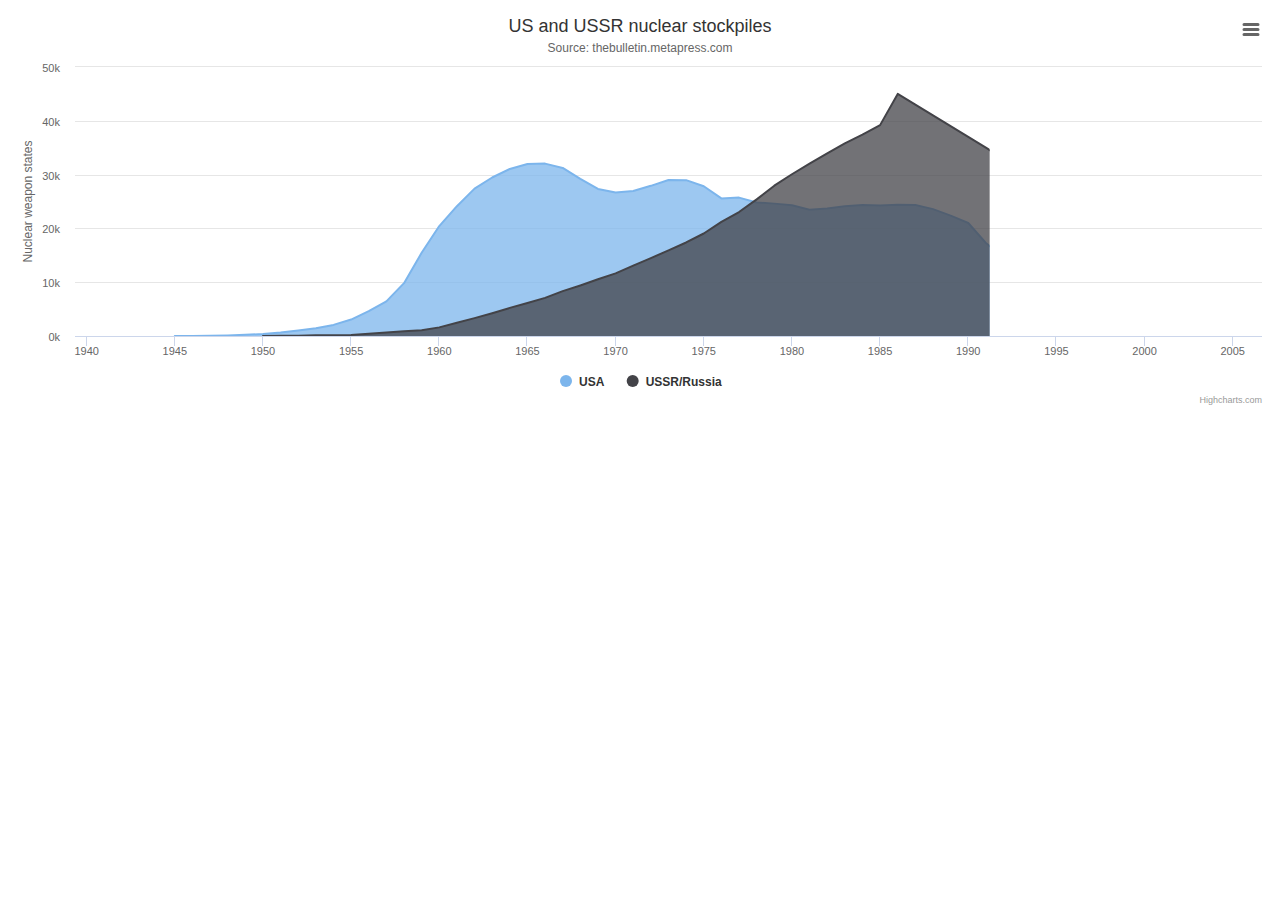
<file: ProjetoCEEM/Scripts/Administrativa/js/highcharts-6.0.7/examples/area-basic/index.htm>
<!DOCTYPE HTML>
<html>
	<head>
		<meta http-equiv="Content-Type" content="text/html; charset=utf-8">
		<meta name="viewport" content="width=device-width, initial-scale=1">
		<title>Highcharts Example</title>

		<style type="text/css">

		</style>
	</head>
	<body>
<script src="../../code/highcharts.js"></script>
<script src="../../code/modules/exporting.js"></script>

<div id="container" style="min-width: 310px; height: 400px; margin: 0 auto"></div>



		<script type="text/javascript">

Highcharts.chart('container', {
    chart: {
        type: 'area'
    },
    title: {
        text: 'US and USSR nuclear stockpiles'
    },
    subtitle: {
        text: 'Source: <a href="http://thebulletin.metapress.com/content/c4120650912x74k7/fulltext.pdf">' +
            'thebulletin.metapress.com</a>'
    },
    xAxis: {
        allowDecimals: false,
        labels: {
            formatter: function () {
                return this.value; // clean, unformatted number for year
            }
        }
    },
    yAxis: {
        title: {
            text: 'Nuclear weapon states'
        },
        labels: {
            formatter: function () {
                return this.value / 1000 + 'k';
            }
        }
    },
    tooltip: {
        pointFormat: '{series.name} produced <b>{point.y:,.0f}</b><br/>warheads in {point.x}'
    },
    plotOptions: {
        area: {
            pointStart: 1940,
            marker: {
                enabled: false,
                symbol: 'circle',
                radius: 2,
                states: {
                    hover: {
                        enabled: true
                    }
                }
            }
        }
    },
    series: [{
        name: 'USA',
        data: [null, null, null, null, null, 6, 11, 32, 110, 235, 369, 640,
            1005, 1436, 2063, 3057, 4618, 6444, 9822, 15468, 20434, 24126,
            27387, 29459, 31056, 31982, 32040, 31233, 29224, 27342, 26662,
            26956, 27912, 28999, 28965, 27826, 25579, 25722, 24826, 24605,
            24304, 23464, 23708, 24099, 24357, 24237, 24401, 24344, 23586,
            22380, 21004, 17287, 14747, 13076, 12555, 12144, 11009, 10950,
            10871, 10824, 10577, 10527, 10475, 10421, 10358, 10295, 10104]
    }, {
        name: 'USSR/Russia',
        data: [null, null, null, null, null, null, null, null, null, null,
            5, 25, 50, 120, 150, 200, 426, 660, 869, 1060, 1605, 2471, 3322,
            4238, 5221, 6129, 7089, 8339, 9399, 10538, 11643, 13092, 14478,
            15915, 17385, 19055, 21205, 23044, 25393, 27935, 30062, 32049,
            33952, 35804, 37431, 39197, 45000, 43000, 41000, 39000, 37000,
            35000, 33000, 31000, 29000, 27000, 25000, 24000, 23000, 22000,
            21000, 20000, 19000, 18000, 18000, 17000, 16000]
    }]
});
		</script>
	</body>
</html>
</file>
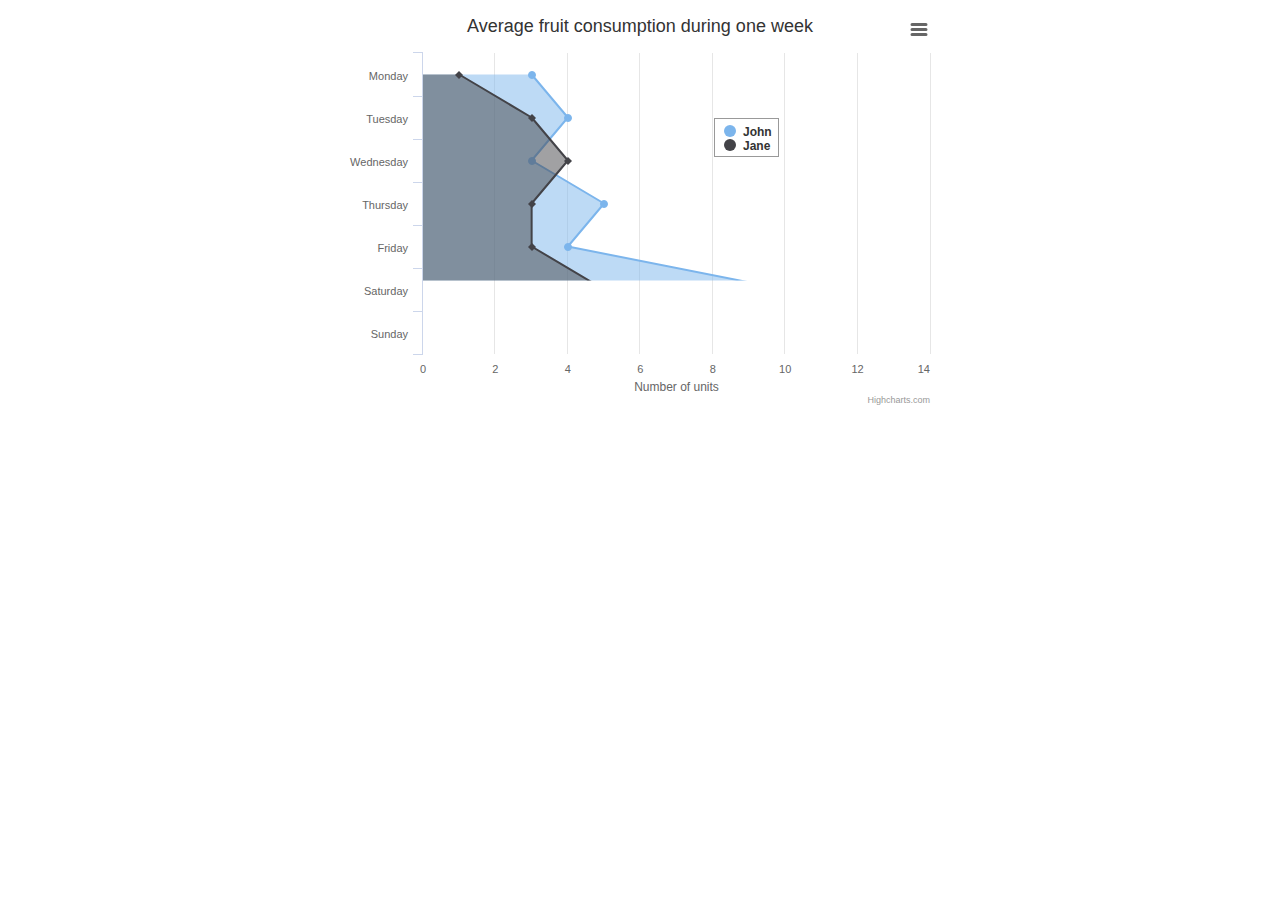
<file: ProjetoCEEM/Scripts/Administrativa/js/highcharts-6.0.7/examples/area-inverted/index.htm>
<!DOCTYPE HTML>
<html>
	<head>
		<meta http-equiv="Content-Type" content="text/html; charset=utf-8">
		<meta name="viewport" content="width=device-width, initial-scale=1">
		<title>Highcharts Example</title>

		<style type="text/css">

		</style>
	</head>
	<body>
<script src="../../code/highcharts.js"></script>
<script src="../../code/modules/exporting.js"></script>

<div id="container" style="min-width: 310px; height: 400px; max-width: 600px; margin: 0 auto"></div>



		<script type="text/javascript">

Highcharts.chart('container', {
    chart: {
        type: 'area',
        inverted: true
    },
    title: {
        text: 'Average fruit consumption during one week'
    },
    subtitle: {
        style: {
            position: 'absolute',
            right: '0px',
            bottom: '10px'
        }
    },
    legend: {
        layout: 'vertical',
        align: 'right',
        verticalAlign: 'top',
        x: -150,
        y: 100,
        floating: true,
        borderWidth: 1,
        backgroundColor: (Highcharts.theme && Highcharts.theme.legendBackgroundColor) || '#FFFFFF'
    },
    xAxis: {
        categories: [
            'Monday',
            'Tuesday',
            'Wednesday',
            'Thursday',
            'Friday',
            'Saturday',
            'Sunday'
        ]
    },
    yAxis: {
        title: {
            text: 'Number of units'
        },
        labels: {
            formatter: function () {
                return this.value;
            }
        },
        min: 0
    },
    plotOptions: {
        area: {
            fillOpacity: 0.5
        }
    },
    series: [{
        name: 'John',
        data: [3, 4, 3, 5, 4, 10, 12]
    }, {
        name: 'Jane',
        data: [1, 3, 4, 3, 3, 5, 4]
    }]
});
		</script>
	</body>
</html>
</file>
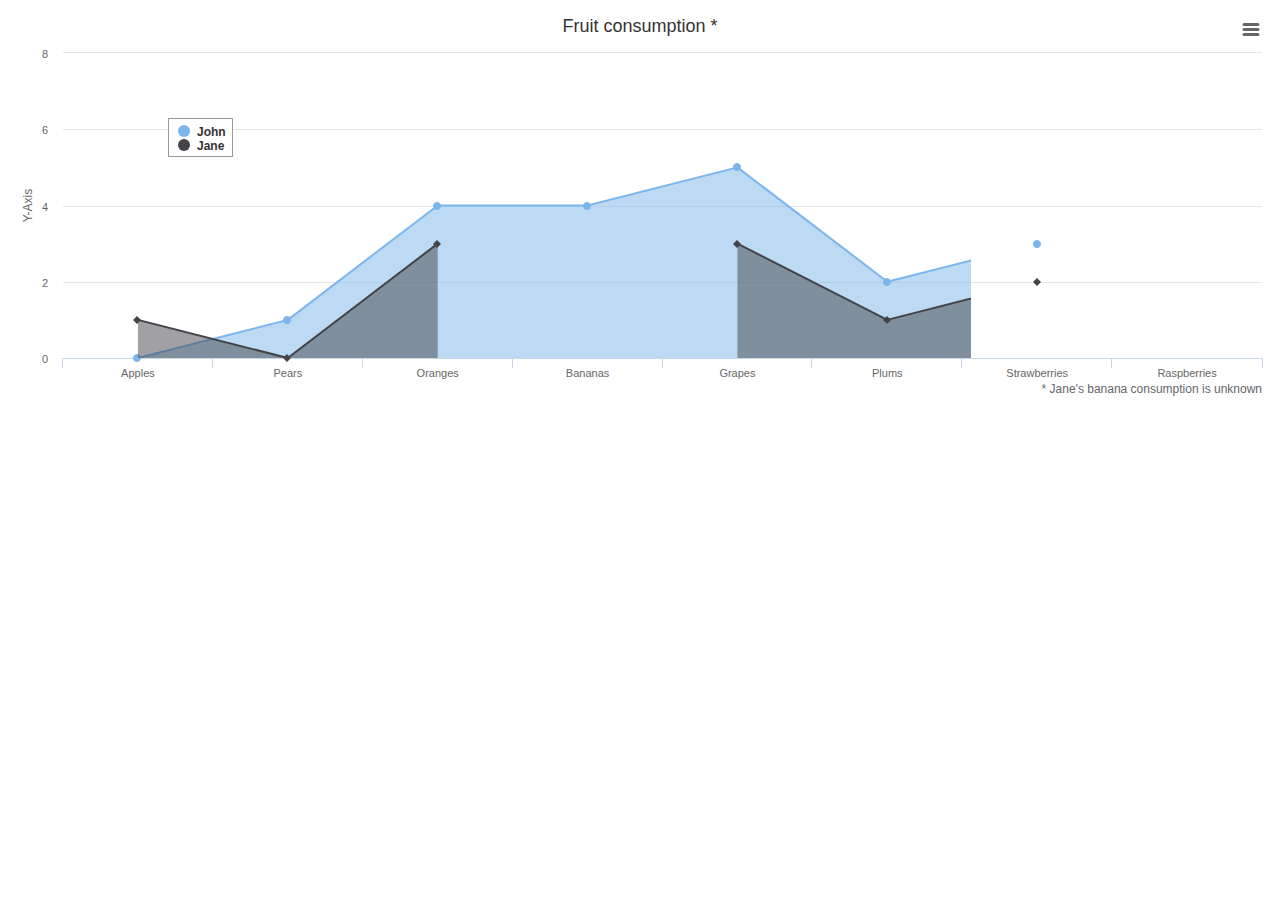
<file: ProjetoCEEM/Scripts/Administrativa/js/highcharts-6.0.7/examples/area-missing/index.htm>
<!DOCTYPE HTML>
<html>
	<head>
		<meta http-equiv="Content-Type" content="text/html; charset=utf-8">
		<meta name="viewport" content="width=device-width, initial-scale=1">
		<title>Highcharts Example</title>

		<style type="text/css">

		</style>
	</head>
	<body>
<script src="../../code/highcharts.js"></script>
<script src="../../code/modules/exporting.js"></script>

<div id="container" style="min-width: 310px; height: 400px; margin: 0 auto"></div>



		<script type="text/javascript">

Highcharts.chart('container', {
    chart: {
        type: 'area',
        spacingBottom: 30
    },
    title: {
        text: 'Fruit consumption *'
    },
    subtitle: {
        text: '* Jane\'s banana consumption is unknown',
        floating: true,
        align: 'right',
        verticalAlign: 'bottom',
        y: 15
    },
    legend: {
        layout: 'vertical',
        align: 'left',
        verticalAlign: 'top',
        x: 150,
        y: 100,
        floating: true,
        borderWidth: 1,
        backgroundColor: (Highcharts.theme && Highcharts.theme.legendBackgroundColor) || '#FFFFFF'
    },
    xAxis: {
        categories: ['Apples', 'Pears', 'Oranges', 'Bananas', 'Grapes', 'Plums', 'Strawberries', 'Raspberries']
    },
    yAxis: {
        title: {
            text: 'Y-Axis'
        },
        labels: {
            formatter: function () {
                return this.value;
            }
        }
    },
    tooltip: {
        formatter: function () {
            return '<b>' + this.series.name + '</b><br/>' +
                this.x + ': ' + this.y;
        }
    },
    plotOptions: {
        area: {
            fillOpacity: 0.5
        }
    },
    credits: {
        enabled: false
    },
    series: [{
        name: 'John',
        data: [0, 1, 4, 4, 5, 2, 3, 7]
    }, {
        name: 'Jane',
        data: [1, 0, 3, null, 3, 1, 2, 1]
    }]
});
		</script>
	</body>
</html>
</file>
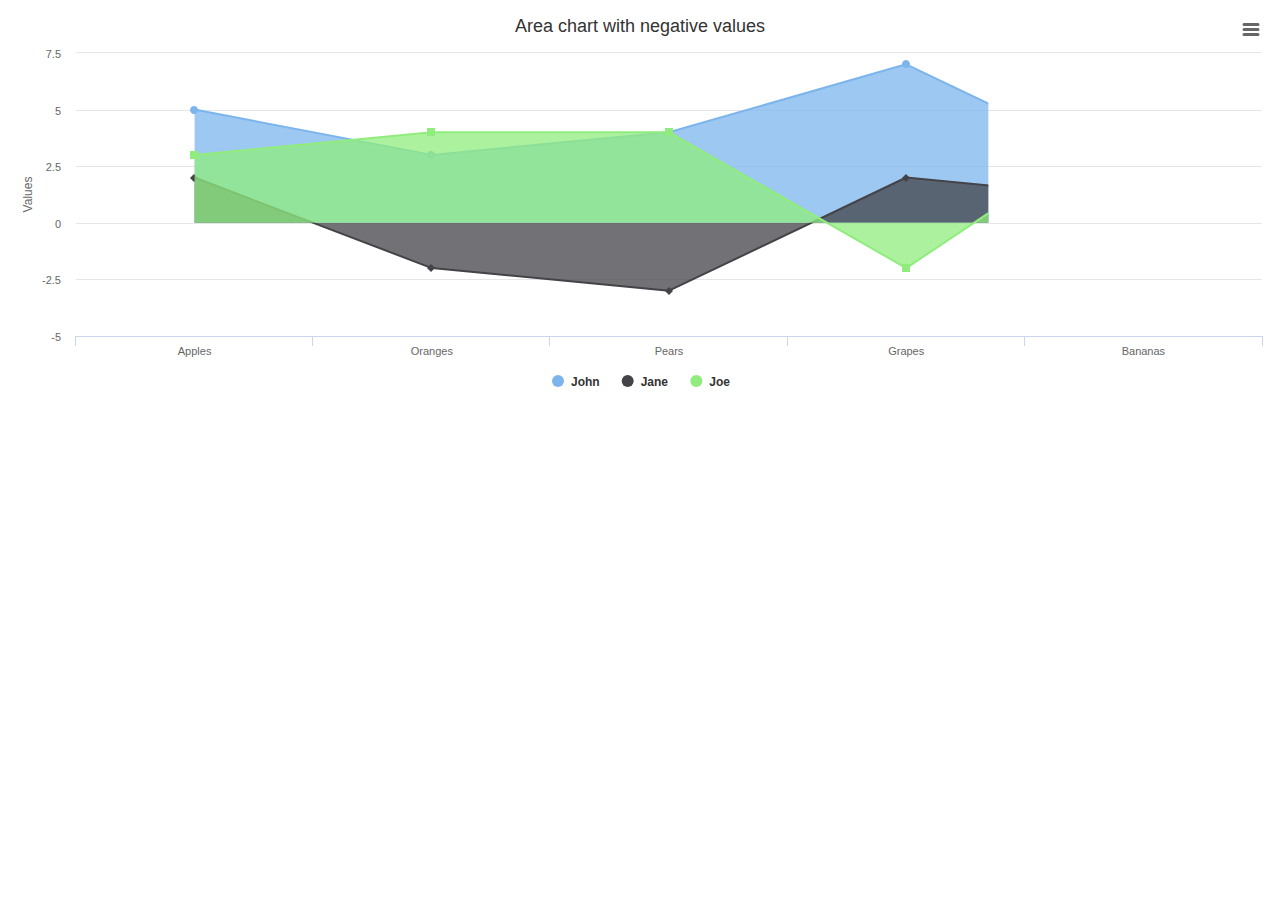
<file: ProjetoCEEM/Scripts/Administrativa/js/highcharts-6.0.7/examples/area-negative/index.htm>
<!DOCTYPE HTML>
<html>
	<head>
		<meta http-equiv="Content-Type" content="text/html; charset=utf-8">
		<meta name="viewport" content="width=device-width, initial-scale=1">
		<title>Highcharts Example</title>

		<style type="text/css">

		</style>
	</head>
	<body>
<script src="../../code/highcharts.js"></script>
<script src="../../code/modules/exporting.js"></script>

<div id="container" style="min-width: 310px; height: 400px; margin: 0 auto"></div>



		<script type="text/javascript">

Highcharts.chart('container', {
    chart: {
        type: 'area'
    },
    title: {
        text: 'Area chart with negative values'
    },
    xAxis: {
        categories: ['Apples', 'Oranges', 'Pears', 'Grapes', 'Bananas']
    },
    credits: {
        enabled: false
    },
    series: [{
        name: 'John',
        data: [5, 3, 4, 7, 2]
    }, {
        name: 'Jane',
        data: [2, -2, -3, 2, 1]
    }, {
        name: 'Joe',
        data: [3, 4, 4, -2, 5]
    }]
});
		</script>
	</body>
</html>
</file>
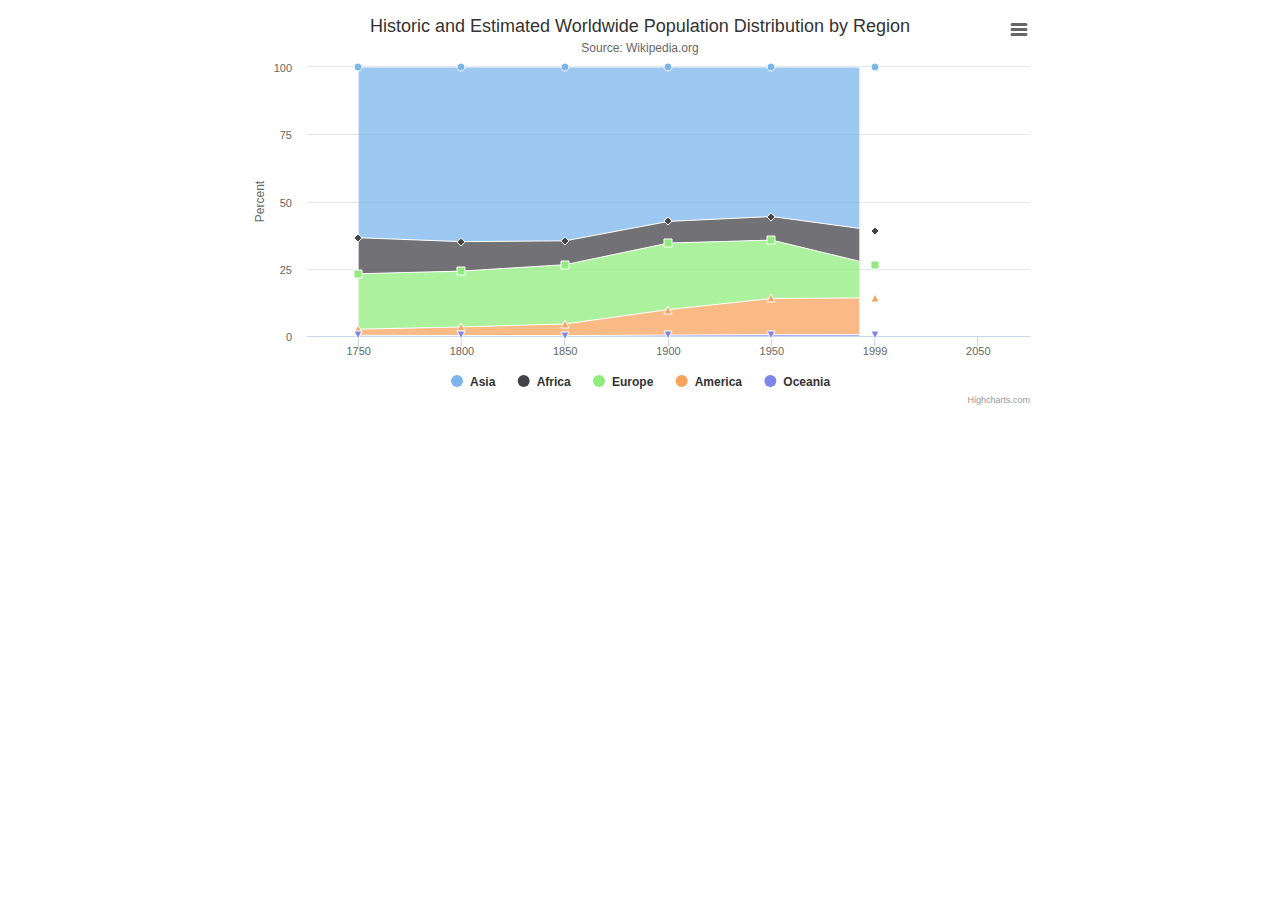
<file: ProjetoCEEM/Scripts/Administrativa/js/highcharts-6.0.7/examples/area-stacked-percent/index.htm>
<!DOCTYPE HTML>
<html>
	<head>
		<meta http-equiv="Content-Type" content="text/html; charset=utf-8">
		<meta name="viewport" content="width=device-width, initial-scale=1">
		<title>Highcharts Example</title>

		<style type="text/css">

		</style>
	</head>
	<body>
<script src="../../code/highcharts.js"></script>
<script src="../../code/modules/series-label.js"></script>
<script src="../../code/modules/exporting.js"></script>

<div id="container" style="min-width: 310px; height: 400px; max-width: 800px; margin: 0 auto"></div>



		<script type="text/javascript">

Highcharts.chart('container', {
    chart: {
        type: 'area'
    },
    title: {
        text: 'Historic and Estimated Worldwide Population Distribution by Region'
    },
    subtitle: {
        text: 'Source: Wikipedia.org'
    },
    xAxis: {
        categories: ['1750', '1800', '1850', '1900', '1950', '1999', '2050'],
        tickmarkPlacement: 'on',
        title: {
            enabled: false
        }
    },
    yAxis: {
        title: {
            text: 'Percent'
        }
    },
    tooltip: {
        pointFormat: '<span style="color:{series.color}">{series.name}</span>: <b>{point.percentage:.1f}%</b> ({point.y:,.0f} millions)<br/>',
        split: true
    },
    plotOptions: {
        area: {
            stacking: 'percent',
            lineColor: '#ffffff',
            lineWidth: 1,
            marker: {
                lineWidth: 1,
                lineColor: '#ffffff'
            }
        }
    },
    series: [{
        name: 'Asia',
        data: [502, 635, 809, 947, 1402, 3634, 5268]
    }, {
        name: 'Africa',
        data: [106, 107, 111, 133, 221, 767, 1766]
    }, {
        name: 'Europe',
        data: [163, 203, 276, 408, 547, 729, 628]
    }, {
        name: 'America',
        data: [18, 31, 54, 156, 339, 818, 1201]
    }, {
        name: 'Oceania',
        data: [2, 2, 2, 6, 13, 30, 46]
    }]
});
		</script>
	</body>
</html>
</file>
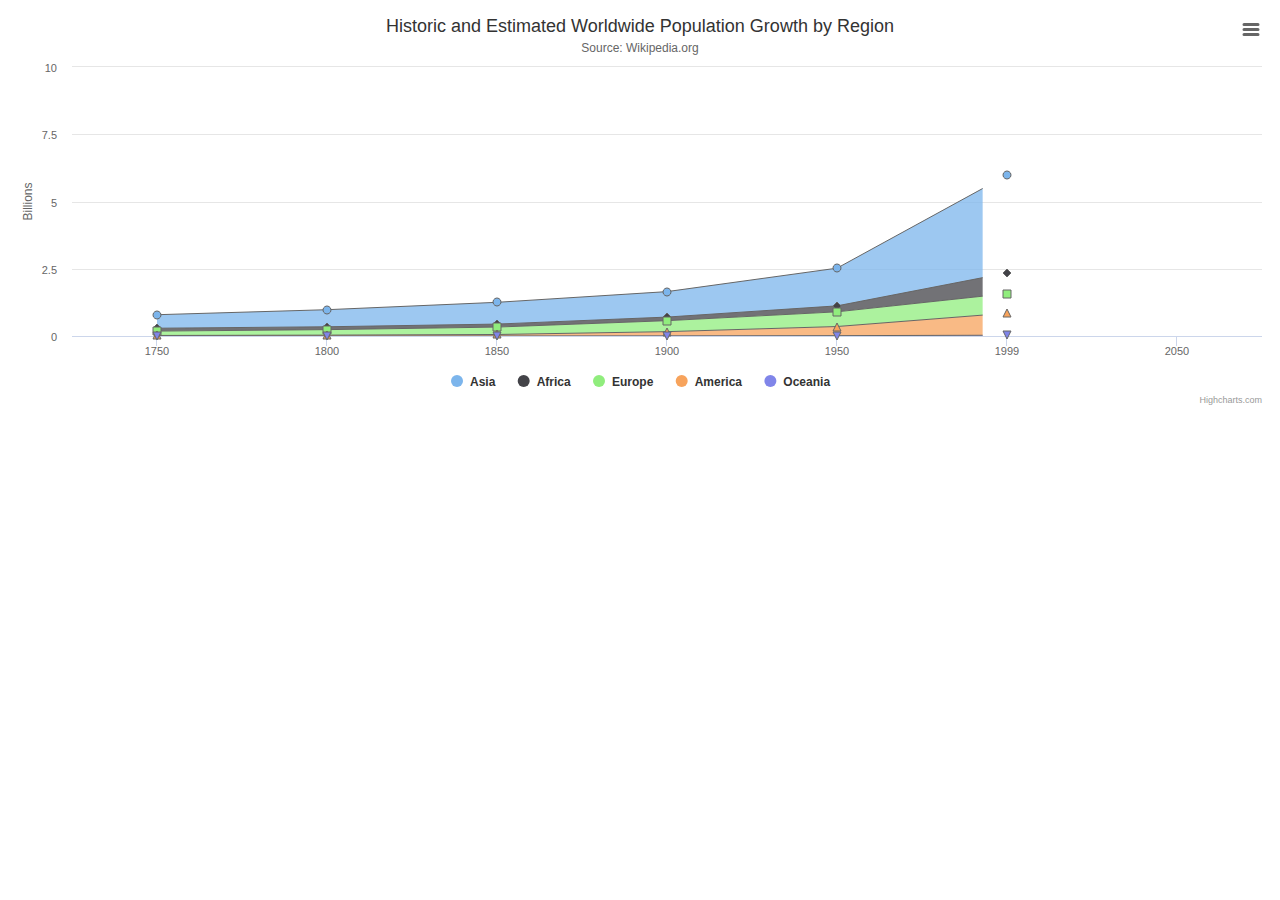
<file: ProjetoCEEM/Scripts/Administrativa/js/highcharts-6.0.7/examples/area-stacked/index.htm>
<!DOCTYPE HTML>
<html>
	<head>
		<meta http-equiv="Content-Type" content="text/html; charset=utf-8">
		<meta name="viewport" content="width=device-width, initial-scale=1">
		<title>Highcharts Example</title>

		<style type="text/css">

		</style>
	</head>
	<body>
<script src="../../code/highcharts.js"></script>
<script src="../../code/modules/exporting.js"></script>

<div id="container" style="min-width: 310px; height: 400px; margin: 0 auto"></div>



		<script type="text/javascript">

Highcharts.chart('container', {
    chart: {
        type: 'area'
    },
    title: {
        text: 'Historic and Estimated Worldwide Population Growth by Region'
    },
    subtitle: {
        text: 'Source: Wikipedia.org'
    },
    xAxis: {
        categories: ['1750', '1800', '1850', '1900', '1950', '1999', '2050'],
        tickmarkPlacement: 'on',
        title: {
            enabled: false
        }
    },
    yAxis: {
        title: {
            text: 'Billions'
        },
        labels: {
            formatter: function () {
                return this.value / 1000;
            }
        }
    },
    tooltip: {
        split: true,
        valueSuffix: ' millions'
    },
    plotOptions: {
        area: {
            stacking: 'normal',
            lineColor: '#666666',
            lineWidth: 1,
            marker: {
                lineWidth: 1,
                lineColor: '#666666'
            }
        }
    },
    series: [{
        name: 'Asia',
        data: [502, 635, 809, 947, 1402, 3634, 5268]
    }, {
        name: 'Africa',
        data: [106, 107, 111, 133, 221, 767, 1766]
    }, {
        name: 'Europe',
        data: [163, 203, 276, 408, 547, 729, 628]
    }, {
        name: 'America',
        data: [18, 31, 54, 156, 339, 818, 1201]
    }, {
        name: 'Oceania',
        data: [2, 2, 2, 6, 13, 30, 46]
    }]
});
		</script>
	</body>
</html>
</file>
